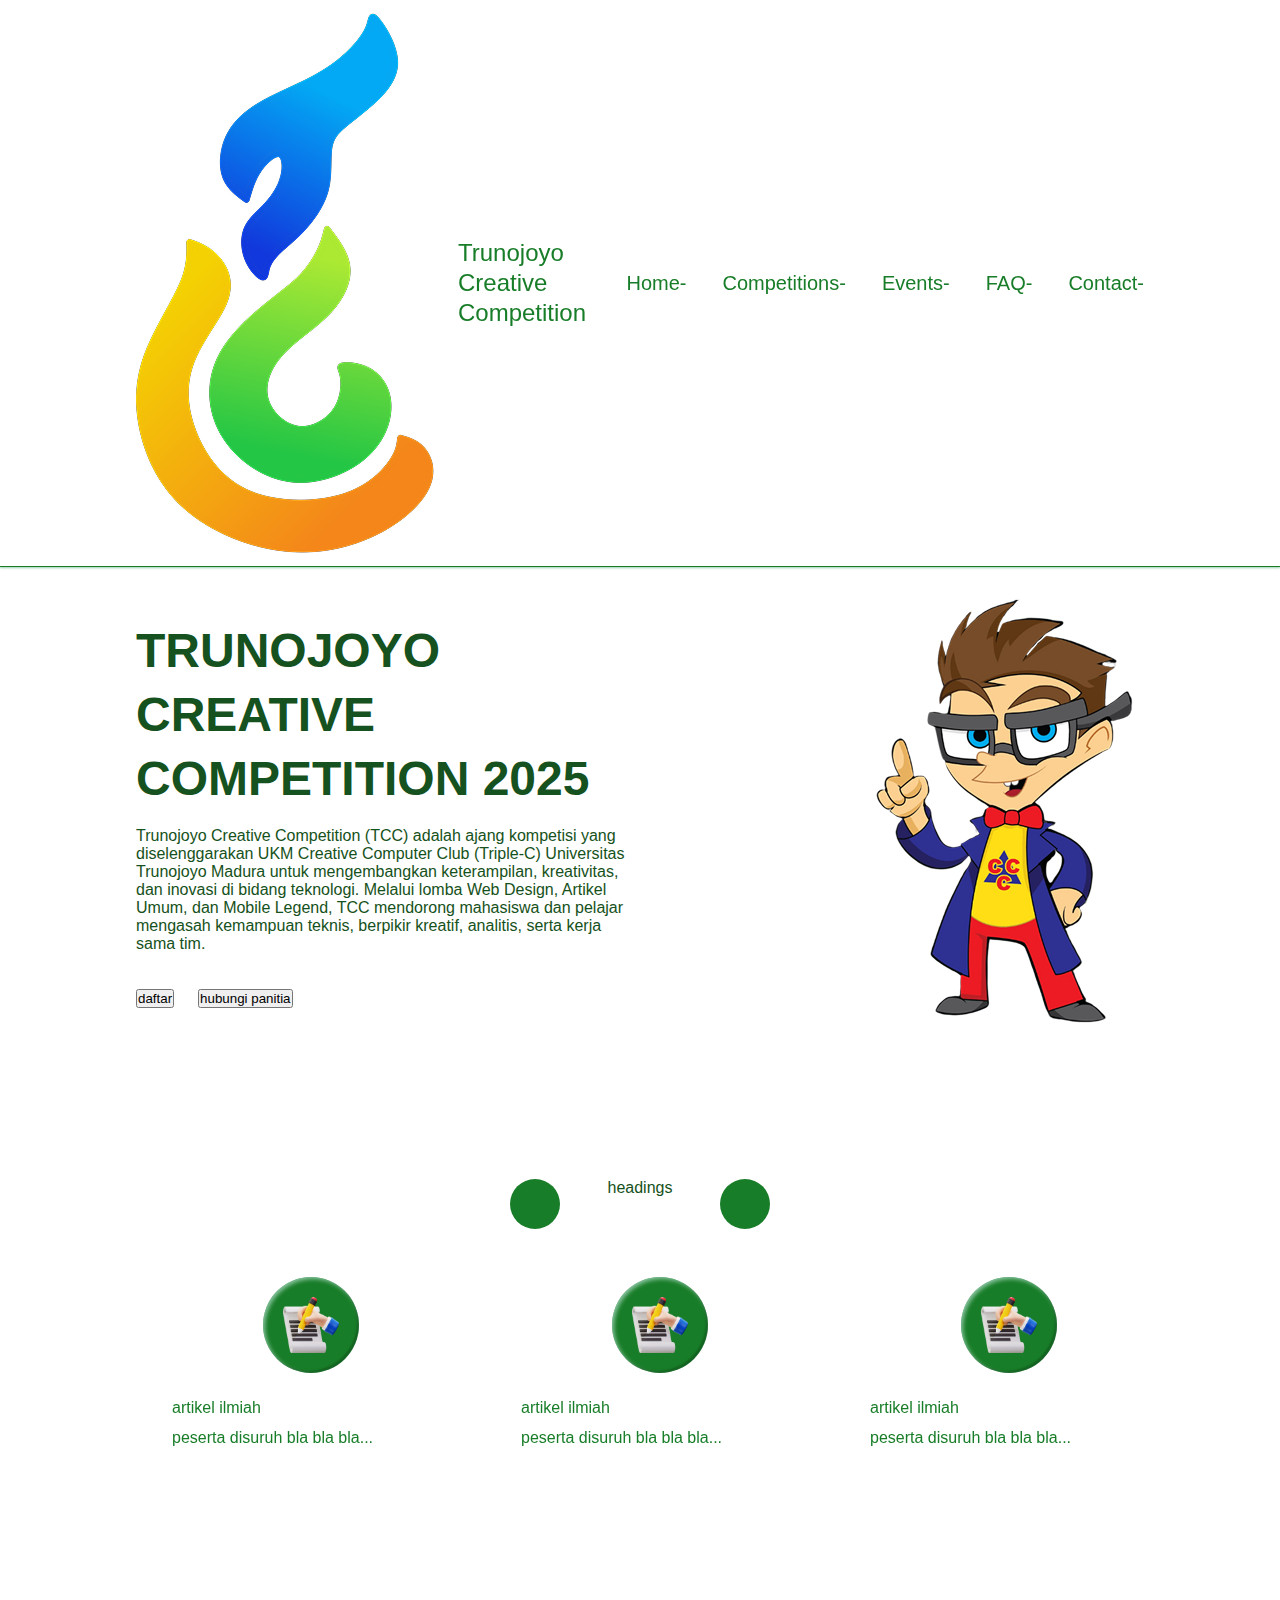
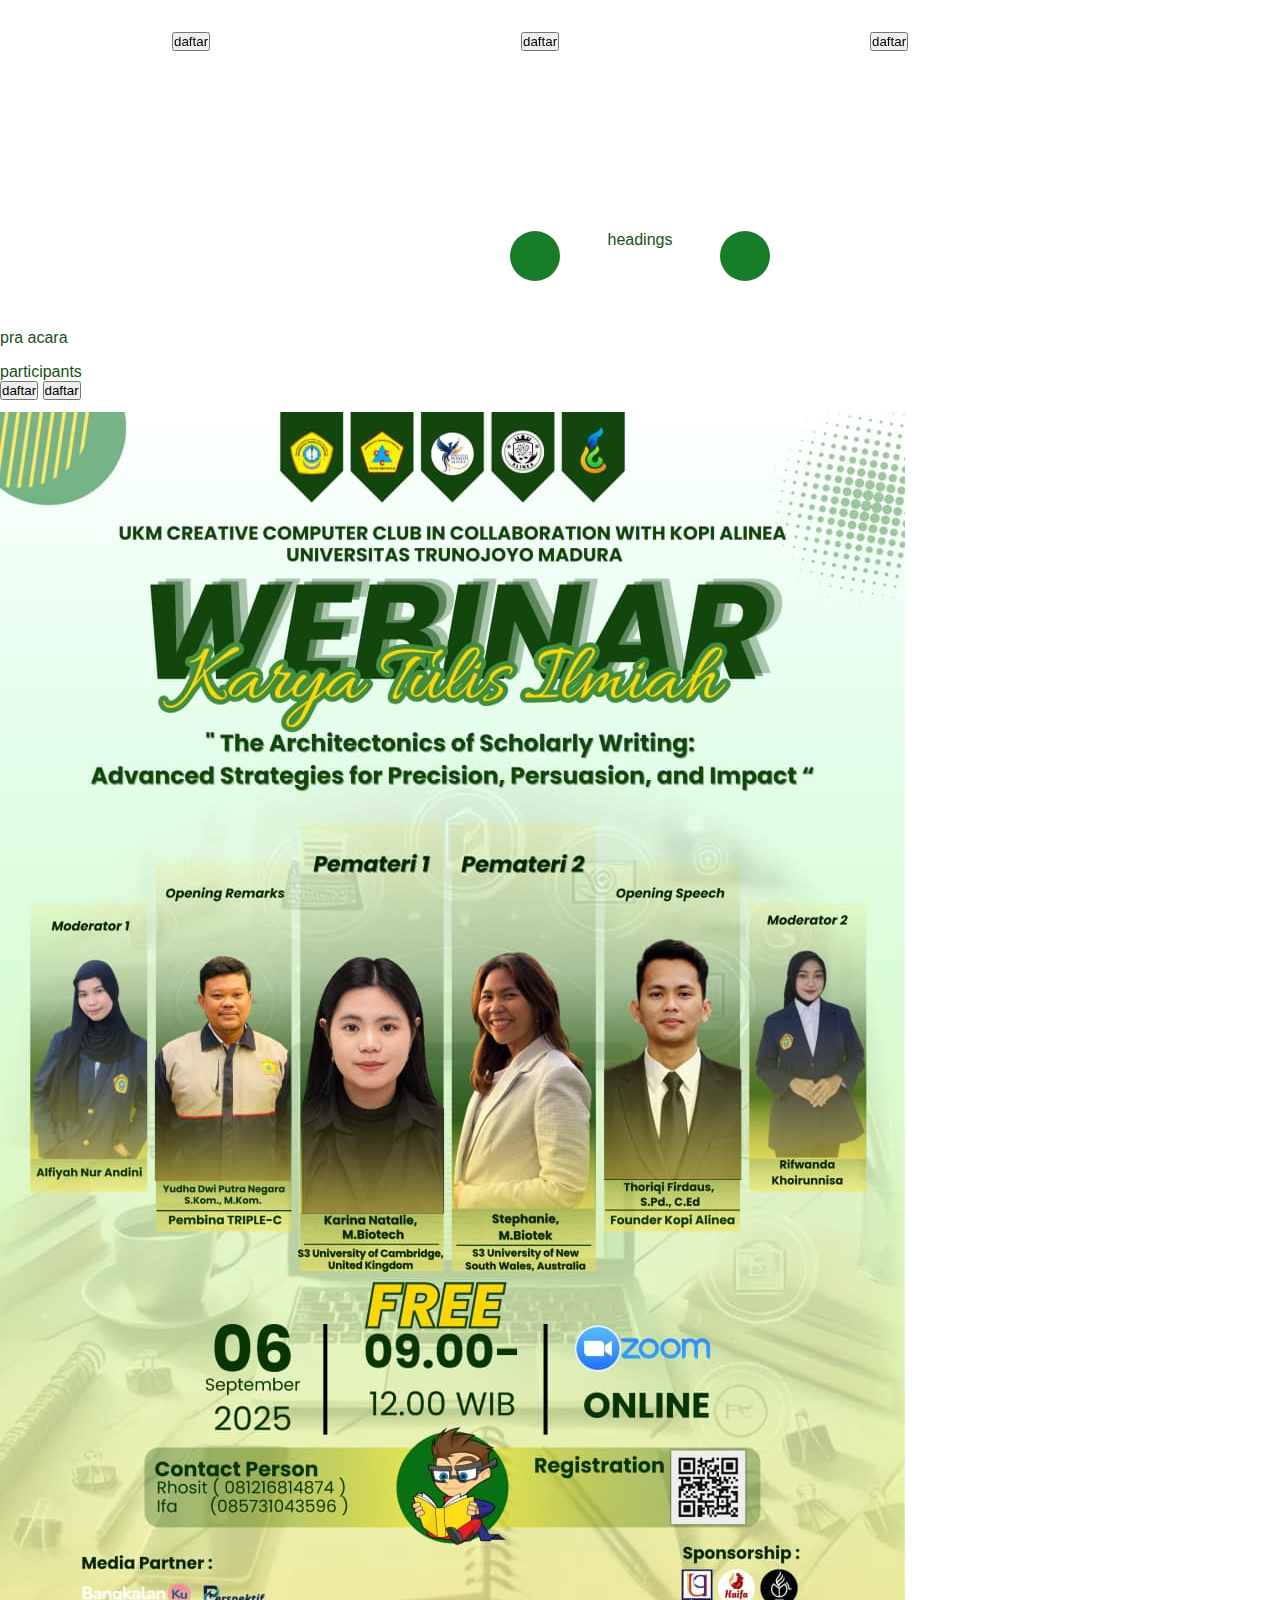
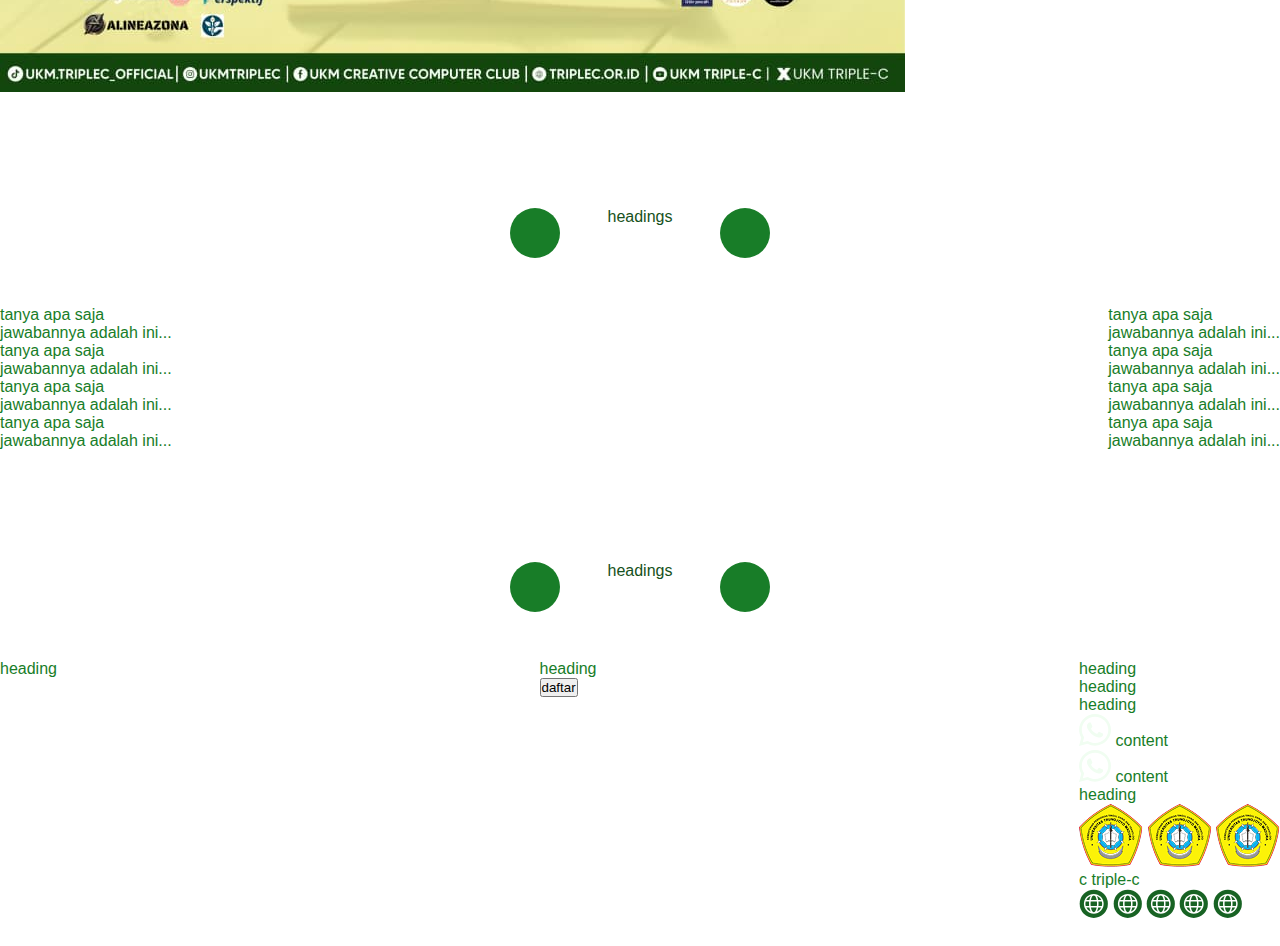
<file: index.html>
<!DOCTYPE html>
<html lang="id">
  <head>
    <meta name="viewport" content="width=device-width, initial-scale=1" />
    <meta charset="utf-8" />
    <title>Trunojoyo Creative Competition 2025</title>
    <meta
      name="description"
      content="Trunojoyo Creative Competition 2025 - Wadah kolaborasi, eksplorasi, dan pengembangan diri di bidang teknologi informasi dan komunikasi"
    />
    <link rel="stylesheet" href="styleguide.css" />
    <link rel="stylesheet" href="style.css" />
  </head>
  <body>

    <div class="container">
      <div class="navbar">
        <div class="nav-logo">
          <img src="img/logotcc.png" alt="logo tcc">
          <span>Trunojoyo Creative Competition</span>
        </div>
        <div class="nav-menu">
          <div class="home-menu menu">
            <span>Home</span>
            <span>-</span>
          </div>
          <div class="competitions-menu menu">
            <span>Competitions</span>
            <span>-</span>
          </div>
          <div class="event-menu menu">
            <span>Events</span>
            <span>-</span>
          </div>
          <div class="faq-menu menu">
            <span>FAQ</span>
            <span>-</span>
          </div>
          <div class="contact-menu menu">
            <span>Contact</span>
            <span>-</span>
          </div>
        </div>
      </div>
      <div class="main">
        <div class="home">
          <div class="home-text">
            <div class="text">
              <p class="heading-1">TRUNOJOYO CREATIVE COMPETITION 2025</p>
              <p>Trunojoyo Creative Competition (TCC) adalah ajang kompetisi yang diselenggarakan UKM Creative Computer Club (Triple-C) Universitas Trunojoyo Madura untuk mengembangkan keterampilan, kreativitas, dan inovasi di bidang teknologi. Melalui lomba Web Design, Artikel Umum, dan Mobile Legend, TCC mendorong mahasiswa dan pelajar mengasah kemampuan teknis, berpikir kreatif, analitis, serta kerja sama tim.</p>
            </div>
            <div class="home-button">
              <button class="daftar">daftar</button>
              <button class="hubungi-panitia">hubungi panitia</button>
            </div>
          </div>
          <div class="home-image">
            <div class="ellipse"></div>
            <img src="img/jack.png" alt="jack">
          </div>
        </div>
        <div class="competitions">
          <div class="headings">
            <div class="flower"></div>
            <span>headings</span>
            <div class="flower"></div>
          </div>
          <div class="contain">
            <div class="card">
              <div class="card-icon">
                <img src="img/artikel-ilmiah.png" alt="artikel-ilmiah">
              </div>
              <div class="card-contain">
                <div class="subtract"></div>
                <div class="card-content">
                  <div class="content">
                    <span>artikel ilmiah</span>
                    <span>peserta disuruh bla bla bla...</span>
                  </div>
                  <div class="card-button">
                    <button>daftar</button>
                  </div>
                </div>
              </div>
            </div>
            <div class="card">
              <div class="card-icon">
                <img src="img/artikel-ilmiah.png" alt="artikel-ilmiah">
              </div>
              <div class="card-contain">
                <div class="subtract"></div>
                <div class="card-content">
                  <div class="content">
                    <span>artikel ilmiah</span>
                    <span>peserta disuruh bla bla bla...</span>
                  </div>
                  <div class="card-button">
                    <button>daftar</button>
                  </div>
                </div>
              </div>
            </div>
            <div class="card">
              <div class="card-icon">
                <img src="img/artikel-ilmiah.png" alt="artikel-ilmiah">
              </div>
              <div class="card-contain">
                <div class="subtract"></div>
                <div class="card-content">
                  <div class="content">
                    <span>artikel ilmiah</span>
                    <span>peserta disuruh bla bla bla...</span>
                  </div>
                  <div class="card-button">
                    <button>daftar</button>
                  </div>
                </div>
              </div>
            </div>
          </div>
        </div>
        <div class="event">
          <div class="headings">
            <div class="flower"></div>
            <span>headings</span>
            <div class="flower"></div>
          </div>
          <div class="contain">
            <div class="event-contain">
              <div class="chevron-left"></div>
              <div class="content">
                <div class="content-text">
                  <div class="text">
                    <span>pra acara</span>
                    <span>participants</span>
                  </div>
                  <div class="button">
                    <button>daftar</button>
                    <button>daftar</button>
                  </div>
                </div>
                <div class="content-image">
                  <img src="img/webinar.jpeg" alt="webinar">
                </div>
              </div>
              <div class="chevron-right"></div>
            </div>
          </div>
        </div>
        <div class="faq">
          <div class="headings">
            <div class="flower"></div>
            <span>headings</span>
            <div class="flower"></div>
          </div>
          <div class="contain">
            <div class="contain-faq">
              <div class="faq-card">
                <div class="faq-content">
                  <span>tanya apa saja</span>
                  <div class="chevron-bottom"></div>
                </div>
                <span>jawabannya adalah ini...</span>
              </div>
              <div class="faq-card">
                <div class="faq-content">
                  <span>tanya apa saja</span>
                  <div class="chevron-bottom"></div>
                </div>
                <span>jawabannya adalah ini...</span>
              </div>
              <div class="faq-card">
                <div class="faq-content">
                  <span>tanya apa saja</span>
                  <div class="chevron-bottom"></div>
                </div>
                <span>jawabannya adalah ini...</span>
              </div>
              <div class="faq-card">
                <div class="faq-content">
                  <span>tanya apa saja</span>
                  <div class="chevron-bottom"></div>
                </div>
                <span>jawabannya adalah ini...</span>
              </div>
            </div>
            <div class="contain-faq">
              <div class="faq-card">
                <div class="faq-content">
                  <span>tanya apa saja</span>
                  <div class="chevron-bottom"></div>
                </div>
                <span>jawabannya adalah ini...</span>
              </div>
              <div class="faq-card">
                <div class="faq-content">
                  <span>tanya apa saja</span>
                  <div class="chevron-bottom"></div>
                </div>
                <span>jawabannya adalah ini...</span>
              </div>
              <div class="faq-card">
                <div class="faq-content">
                  <span>tanya apa saja</span>
                  <div class="chevron-bottom"></div>
                </div>
                <span>jawabannya adalah ini...</span>
              </div>
              <div class="faq-card">
                <div class="faq-content">
                  <span>tanya apa saja</span>
                  <div class="chevron-bottom"></div>
                </div>
                <span>jawabannya adalah ini...</span>
              </div>
            </div>
          </div>
        </div>
        <div class="sponsor">
          <div class="headings">
            <div class="flower"></div>
            <span>headings</span>
            <div class="flower"></div>
          </div>
          <div class="contain">
            <div class="sponsorship">
              <span>heading</span>
              <div class="sponsor-content">
                <div class="item"></div>
                <div class="item"></div>
                <div class="item"></div>
              </div>
            </div>
            <div class="medpart">
              <div class="medpart-content">
                <span>heading</span>
                <div class="medpart-fill">
                  <div class="item"></div>
                  <div class="item"></div>
                  <div class="item"></div>
                  <div class="item"></div>
                  <div class="item"></div>
                </div>
              </div>
              <button>daftar</button>
            </div>
            <div class="footer">
              <div class="footer-contain">
                <div class="contact">
                  <div class="contact-content">
                    <div class="footer-tcc"></div>
                    <span>heading</span>
                  </div>
                  <div class="contact-content">
                    <span>heading</span>
                    <div class="quick-links">
                      <div class="link"></div>
                      <div class="link"></div>
                      <div class="link"></div>
                      <div class="link"></div>
                    </div>
                  </div>
                  <div class="contact-content">
                    <div class="contact-fill">
                      <div class="contact-contain">
                        <span>heading</span>
                        <div class="contact-fill">
                          <div class="list-contact">
                            <img src="img/wa.svg" alt="wa">
                            <span>content</span>
                          </div>
                          <div class="list-contact">
                            <img src="img/wa.svg" alt="wa">
                            <span>content</span>
                          </div>
                        </div>
                      </div>
                    </div>
                    <div class="presented">
                      <span>heading</span>
                      <div class="presented-logo">
                        <img src="img/utm.png" alt="utm">
                        <img src="img/utm.png" alt="utm">
                        <img src="img/utm.png" alt="utm">
                      </div>
                    </div>
                  </div>
                </div>
                <div class="sosmed">
                  <div class="copyright">
                    <span>c</span>
                    <span>triple-c</span>
                  </div>
                  <div class="sosmed-fill">
                    <img src="img/website.svg" alt="website">
                    <img src="img/website.svg" alt="website">
                    <img src="img/website.svg" alt="website">
                    <img src="img/website.svg" alt="website">
                    <img src="img/website.svg" alt="website">
                  </div>
                </div>
              </div>
            </div>
          </div>
        </div>
      </div>
    </div>
    
  </body>
</html>
</file>
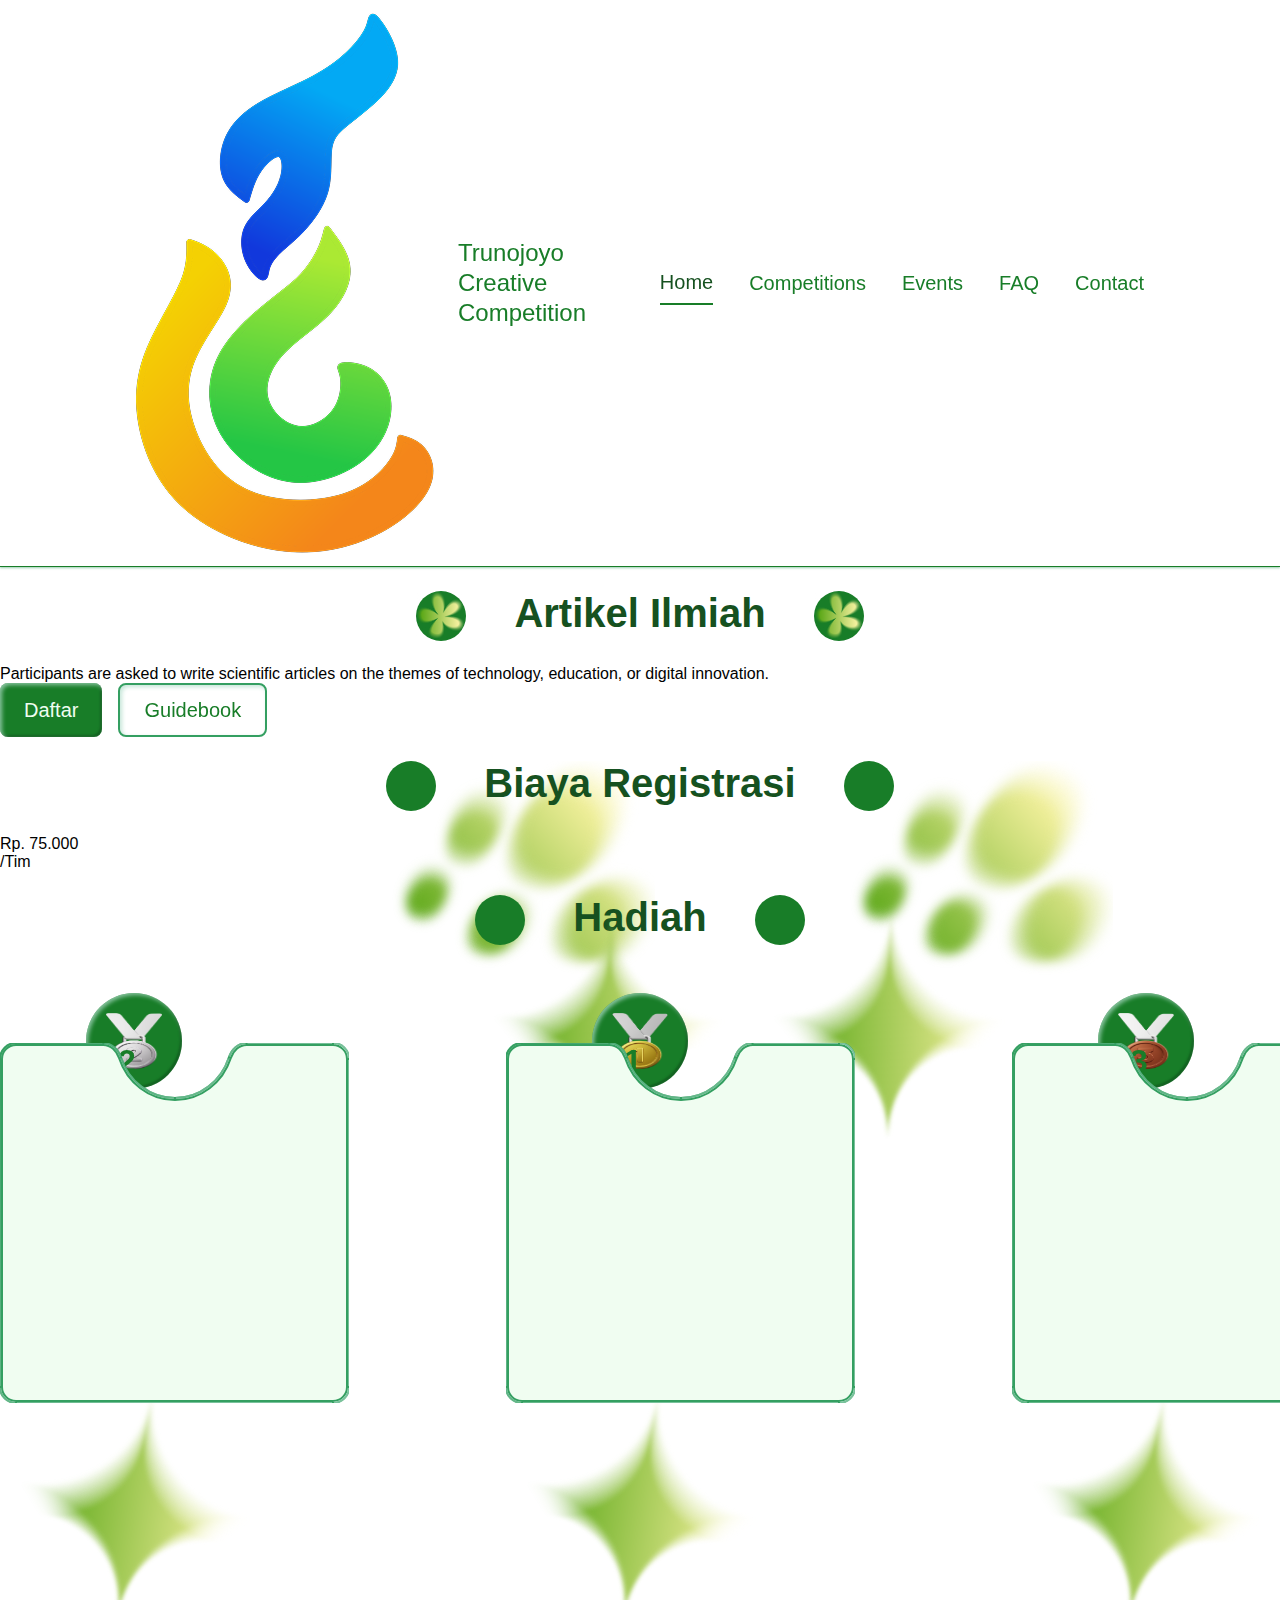
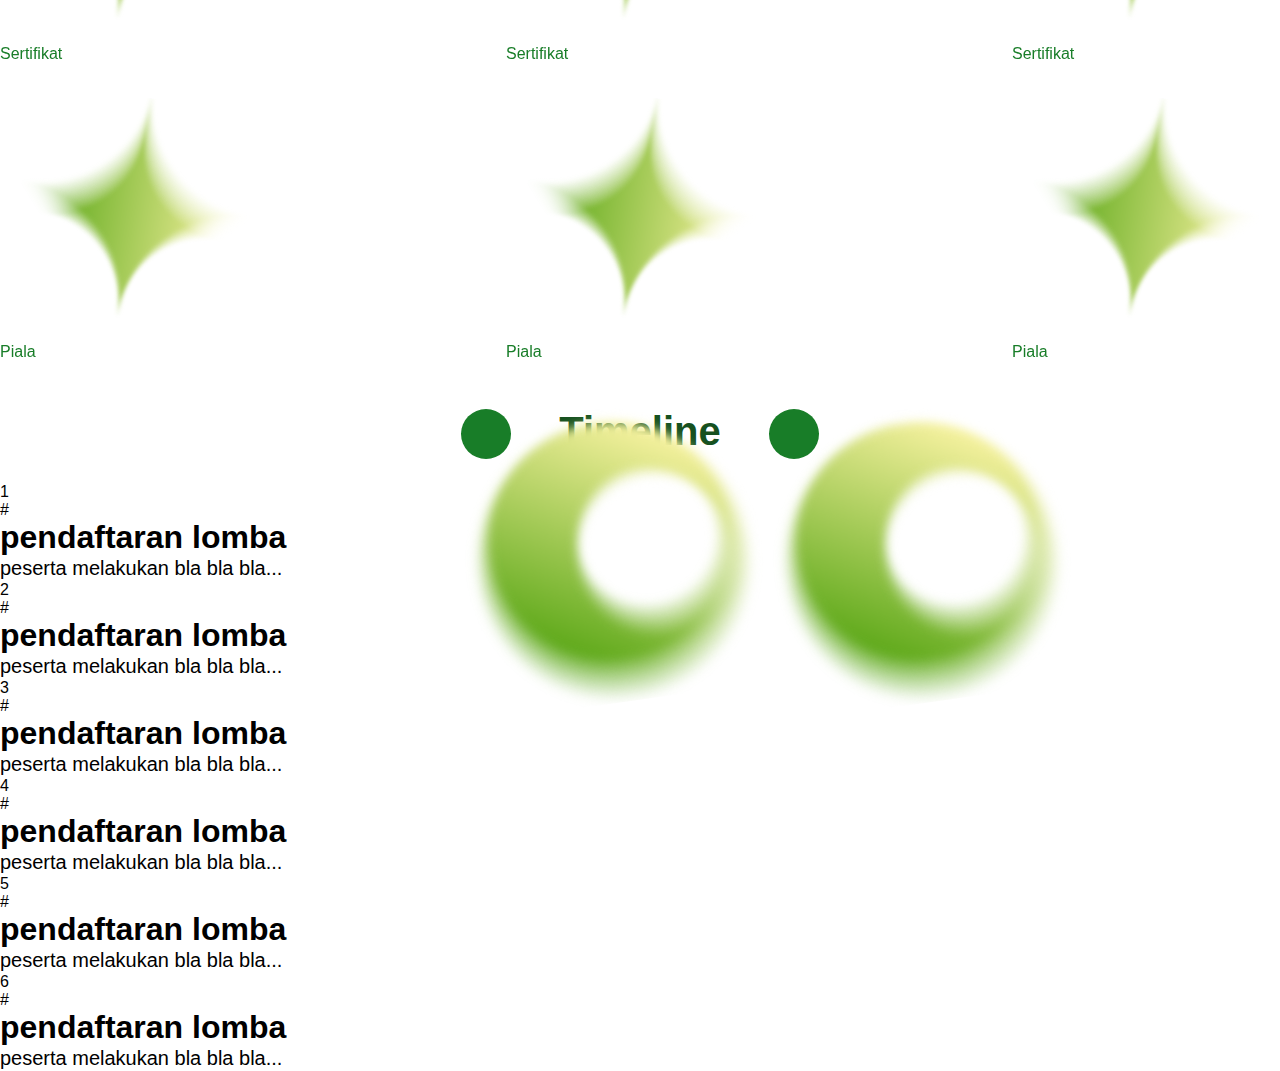
<file: competitions/artikel-ilmiah.html>
<!DOCTYPE html>
<html lang="id">
  <head>
    <meta name="viewport" content="width=device-width, initial-scale=1" />
    <meta charset="utf-8" />
    <title>Trunojoyo Creative Competition 2025</title>
    <meta
      name="description"
      content="Trunojoyo Creative Competition 2025 - Wadah kolaborasi, eksplorasi, dan pengembangan diri di bidang teknologi informasi dan komunikasi"
    />
    <link rel="stylesheet" href="../styleguide.css" />
    <link rel="stylesheet" href="../style.css" />
  </head>
  <body>

    <div class="container">
      <div class="navbar">
        <div class="nav-logo">
          <img src="../img/logotcc.png" alt="logo tcc">
          <p class="headline-3-medium">Trunojoyo Creative Competition</p>
        </div>
        <div class="nav-menu callout-medium">
          <a href="../index.html" class="menu active">Home</a>
          <a href="../index.html#competitions" class="menu">Competitions</a>
          <a href="../index.html#event" class="menu">Events</a>
          <a href="../index.html#faq" class="menu">FAQ</a>
          <a href="../index.html#contact" class="menu">Contact</a>
        </div>
      </div>
      <div class="competitions-page">
        <div class="headings">
          <div class="flower">
            <img src="../img/elemen-1.png" alt="union-lite">
          </div>
          <p class="heading-2-bold">Artikel Ilmiah</p>
          <div class="flower">
            <img src="../img/elemen-1.png" alt="union-lite">
          </div>
        </div>
        <div class="section">
          <div class="section-content">
            <p class="headline-3-medium">Participants are asked to write scientific articles on the themes of technology, education, or digital innovation.</p>
            <div class="card-button">
              <div class="card-button">
                <a href="#" class="label-1-medium button-2-1">Daftar</a>
                <a href="#" class="label-1-medium button-2-2">Guidebook</a>
              </div>
            </div>
          </div>
        </div>
        <div class="headings">
          <div class="flower">
            <img src="../img/elemen-10.png" alt="union-lite">
          </div>
          <p class="heading-2-bold">Biaya Registrasi</p>
          <div class="flower">
            <img src="../img/elemen-10.png" alt="union-lite">
          </div>
        </div>
        <div class="section registrasi">
          <p>Rp. 75.000</p>
          <p class="heading-3-medium">/Tim</p>
        </div>
        <div class="headings">
          <div class="flower">
            <img src="../img/elemen-4.png" style="rotate: -8deg;" alt="union-lite">
          </div>
          <p class="heading-2-bold">Hadiah</p>
          <div class="flower">
            <img src="../img/elemen-4.png" style="rotate: -8deg;" alt="union-lite">
          </div>
        </div>
        <div class="section registrasi contain">
          <div class="card">
            <div class="card-icon">
              <img src="../img/second.png" alt="artikel-ilmiah">
            </div>
            <div class="card-contain">
              <div class="subtract-contain">
                <svg xmlns="http://www.w3.org/2000/svg" width="349" height="360" viewBox="0 0 349 360" fill="none" class="subtract">
                  <mask id="path-1-inside-1_73_2666" fill="white">
                    <path d="M349 344C349 352.837 341.837 360 333 360H16C7.16344 360 0 352.837 0 344V16C0 7.16344 7.16344 0 16 0H103.341C111.692 0 118.424 6.53975 121.012 14.4803C128.696 38.0552 149.937 54.9999 174.939 55C199.942 55 221.183 38.0552 228.867 14.4803C231.455 6.53975 238.187 0 246.538 0H333C341.837 0 349 7.16344 349 16V344Z"/>
                  </mask>
                  <path d="M349 344C349 352.837 341.837 360 333 360H16C7.16344 360 0 352.837 0 344V16C0 7.16344 7.16344 0 16 0H103.341C111.692 0 118.424 6.53975 121.012 14.4803C128.696 38.0552 149.937 54.9999 174.939 55C199.942 55 221.183 38.0552 228.867 14.4803C231.455 6.53975 238.187 0 246.538 0H333C341.837 0 349 7.16344 349 16V344Z" fill="#F0FDF1"/>
                  <path d="M174.939 55L174.939 57H174.939V55ZM228.867 14.4803L226.965 13.8606L228.867 14.4803ZM333 360V358H16V360V362H333V360ZM0 344H2V16H0H-2V344H0ZM16 0V2H103.341V0V-2H16V0ZM121.012 14.4803L119.111 15.1001C127.037 39.419 148.991 56.9999 174.939 57L174.939 55L174.939 53C150.883 52.9999 130.355 36.6914 122.914 13.8606L121.012 14.4803ZM174.939 55V57C200.888 57 222.842 39.419 230.768 15.1001L228.867 14.4803L226.965 13.8606C219.524 36.6914 198.995 53 174.939 53V55ZM246.538 0V2H333V0V-2H246.538V0ZM349 16H347V344H349H351V16H349ZM333 0V2C340.732 2 347 8.26801 347 16H349H351C351 6.05887 342.941 -2 333 -2V0ZM103.341 0V2C110.568 2 116.701 7.70741 119.111 15.1001L121.012 14.4803L122.914 13.8606C120.147 5.37208 112.816 -2 103.341 -2V0ZM0 16H2C2 8.26801 8.26801 2 16 2V0V-2C6.05887 -2 -2 6.05887 -2 16H0ZM16 360V358C8.26801 358 2 351.732 2 344H0H-2C-2 353.941 6.05887 362 16 362V360ZM228.867 14.4803L230.768 15.1001C233.178 7.70741 239.31 2 246.538 2V0V-2C237.063 -2 229.732 5.37208 226.965 13.8606L228.867 14.4803ZM333 360V362C342.941 362 351 353.941 351 344H349H347C347 351.732 340.732 358 333 358V360Z" fill="url(#paint0_linear_73_2666)" mask="url(#path-1-inside-1_73_2666)"/>
                  <defs>
                    <linearGradient id="paint0_linear_73_2666" x1="0.000232304" y1="1.4302e-06" x2="266.642" y2="148.648" gradientUnits="userSpaceOnUse">
                      <stop stop-color="#349F61"/>
                      <stop offset="1" stop-color="#E8F9F9" stop-opacity="0.75"/>
                    </linearGradient>
                  </defs>
                </svg>
              </div>
              <div class="card-content-diff">
                <p class="heading-3-bold">JUARA 2</p>
                <div class="content">
                  <div class="list-card">
                    <img src="../img/elemen-4.png" alt="elemen-5">
                    <p class="headline-3-medium">Uang Pembinaan</p>
                  </div>
                  <div class="list-card">
                    <img src="../img/elemen-4.png" alt="elemen-5">
                    <p class="headline-3-medium">Sertifikat</p>
                  </div>
                  <div class="list-card">
                    <img src="../img/elemen-4.png" alt="elemen-5">
                    <p class="headline-3-medium">Piala</p>
                  </div>
                </div>
              </div>
            </div>
          </div>
          <div class="card">
            <div class="card-icon">
              <img src="../img/first.png" alt="artikel-ilmiah">
            </div>
            <div class="card-contain">
              <div class="subtract-contain">
                <svg xmlns="http://www.w3.org/2000/svg" width="349" height="360" viewBox="0 0 349 360" fill="none" class="subtract">
                  <mask id="path-1-inside-1_73_2666" fill="white">
                    <path d="M349 344C349 352.837 341.837 360 333 360H16C7.16344 360 0 352.837 0 344V16C0 7.16344 7.16344 0 16 0H103.341C111.692 0 118.424 6.53975 121.012 14.4803C128.696 38.0552 149.937 54.9999 174.939 55C199.942 55 221.183 38.0552 228.867 14.4803C231.455 6.53975 238.187 0 246.538 0H333C341.837 0 349 7.16344 349 16V344Z"/>
                  </mask>
                  <path d="M349 344C349 352.837 341.837 360 333 360H16C7.16344 360 0 352.837 0 344V16C0 7.16344 7.16344 0 16 0H103.341C111.692 0 118.424 6.53975 121.012 14.4803C128.696 38.0552 149.937 54.9999 174.939 55C199.942 55 221.183 38.0552 228.867 14.4803C231.455 6.53975 238.187 0 246.538 0H333C341.837 0 349 7.16344 349 16V344Z" fill="#F0FDF1"/>
                  <path d="M174.939 55L174.939 57H174.939V55ZM228.867 14.4803L226.965 13.8606L228.867 14.4803ZM333 360V358H16V360V362H333V360ZM0 344H2V16H0H-2V344H0ZM16 0V2H103.341V0V-2H16V0ZM121.012 14.4803L119.111 15.1001C127.037 39.419 148.991 56.9999 174.939 57L174.939 55L174.939 53C150.883 52.9999 130.355 36.6914 122.914 13.8606L121.012 14.4803ZM174.939 55V57C200.888 57 222.842 39.419 230.768 15.1001L228.867 14.4803L226.965 13.8606C219.524 36.6914 198.995 53 174.939 53V55ZM246.538 0V2H333V0V-2H246.538V0ZM349 16H347V344H349H351V16H349ZM333 0V2C340.732 2 347 8.26801 347 16H349H351C351 6.05887 342.941 -2 333 -2V0ZM103.341 0V2C110.568 2 116.701 7.70741 119.111 15.1001L121.012 14.4803L122.914 13.8606C120.147 5.37208 112.816 -2 103.341 -2V0ZM0 16H2C2 8.26801 8.26801 2 16 2V0V-2C6.05887 -2 -2 6.05887 -2 16H0ZM16 360V358C8.26801 358 2 351.732 2 344H0H-2C-2 353.941 6.05887 362 16 362V360ZM228.867 14.4803L230.768 15.1001C233.178 7.70741 239.31 2 246.538 2V0V-2C237.063 -2 229.732 5.37208 226.965 13.8606L228.867 14.4803ZM333 360V362C342.941 362 351 353.941 351 344H349H347C347 351.732 340.732 358 333 358V360Z" fill="url(#paint0_linear_73_2666)" mask="url(#path-1-inside-1_73_2666)"/>
                  <defs>
                    <linearGradient id="paint0_linear_73_2666" x1="0.000232304" y1="1.4302e-06" x2="266.642" y2="148.648" gradientUnits="userSpaceOnUse">
                      <stop stop-color="#349F61"/>
                      <stop offset="1" stop-color="#E8F9F9" stop-opacity="0.75"/>
                    </linearGradient>
                  </defs>
                </svg>
              </div>
              <div class="card-content-diff">
                <p class="heading-3-bold">JUARA 1</p>
                <div class="content">
                  <div class="list-card">
                    <img src="../img/elemen-4.png" alt="elemen-5">
                    <p class="headline-3-medium">Uang Pembinaan</p>
                  </div>
                  <div class="list-card">
                    <img src="../img/elemen-4.png" alt="elemen-5">
                    <p class="headline-3-medium">Sertifikat</p>
                  </div>
                  <div class="list-card">
                    <img src="../img/elemen-4.png" alt="elemen-5">
                    <p class="headline-3-medium">Piala</p>
                  </div>
                </div>
              </div>
            </div>
          </div>
          <div class="card">
            <div class="card-icon">
              <img src="../img/third.png" alt="artikel-ilmiah">
            </div>
            <div class="card-contain">
              <div class="subtract-contain">
                <svg xmlns="http://www.w3.org/2000/svg" width="349" height="360" viewBox="0 0 349 360" fill="none" class="subtract">
                  <mask id="path-1-inside-1_73_2666" fill="white">
                    <path d="M349 344C349 352.837 341.837 360 333 360H16C7.16344 360 0 352.837 0 344V16C0 7.16344 7.16344 0 16 0H103.341C111.692 0 118.424 6.53975 121.012 14.4803C128.696 38.0552 149.937 54.9999 174.939 55C199.942 55 221.183 38.0552 228.867 14.4803C231.455 6.53975 238.187 0 246.538 0H333C341.837 0 349 7.16344 349 16V344Z"/>
                  </mask>
                  <path d="M349 344C349 352.837 341.837 360 333 360H16C7.16344 360 0 352.837 0 344V16C0 7.16344 7.16344 0 16 0H103.341C111.692 0 118.424 6.53975 121.012 14.4803C128.696 38.0552 149.937 54.9999 174.939 55C199.942 55 221.183 38.0552 228.867 14.4803C231.455 6.53975 238.187 0 246.538 0H333C341.837 0 349 7.16344 349 16V344Z" fill="#F0FDF1"/>
                  <path d="M174.939 55L174.939 57H174.939V55ZM228.867 14.4803L226.965 13.8606L228.867 14.4803ZM333 360V358H16V360V362H333V360ZM0 344H2V16H0H-2V344H0ZM16 0V2H103.341V0V-2H16V0ZM121.012 14.4803L119.111 15.1001C127.037 39.419 148.991 56.9999 174.939 57L174.939 55L174.939 53C150.883 52.9999 130.355 36.6914 122.914 13.8606L121.012 14.4803ZM174.939 55V57C200.888 57 222.842 39.419 230.768 15.1001L228.867 14.4803L226.965 13.8606C219.524 36.6914 198.995 53 174.939 53V55ZM246.538 0V2H333V0V-2H246.538V0ZM349 16H347V344H349H351V16H349ZM333 0V2C340.732 2 347 8.26801 347 16H349H351C351 6.05887 342.941 -2 333 -2V0ZM103.341 0V2C110.568 2 116.701 7.70741 119.111 15.1001L121.012 14.4803L122.914 13.8606C120.147 5.37208 112.816 -2 103.341 -2V0ZM0 16H2C2 8.26801 8.26801 2 16 2V0V-2C6.05887 -2 -2 6.05887 -2 16H0ZM16 360V358C8.26801 358 2 351.732 2 344H0H-2C-2 353.941 6.05887 362 16 362V360ZM228.867 14.4803L230.768 15.1001C233.178 7.70741 239.31 2 246.538 2V0V-2C237.063 -2 229.732 5.37208 226.965 13.8606L228.867 14.4803ZM333 360V362C342.941 362 351 353.941 351 344H349H347C347 351.732 340.732 358 333 358V360Z" fill="url(#paint0_linear_73_2666)" mask="url(#path-1-inside-1_73_2666)"/>
                  <defs>
                    <linearGradient id="paint0_linear_73_2666" x1="0.000232304" y1="1.4302e-06" x2="266.642" y2="148.648" gradientUnits="userSpaceOnUse">
                      <stop stop-color="#349F61"/>
                      <stop offset="1" stop-color="#E8F9F9" stop-opacity="0.75"/>
                    </linearGradient>
                  </defs>
                </svg>
              </div>
              <div class="card-content-diff">
                <p class="heading-3-bold">JUARA 3</p>
                <div class="content">
                  <div class="list-card">
                    <img src="../img/elemen-4.png" alt="elemen-5">
                    <p class="headline-3-medium">Uang Pembinaan</p>
                  </div>
                  <div class="list-card">
                    <img src="../img/elemen-4.png" alt="elemen-5">
                    <p class="headline-3-medium">Sertifikat</p>
                  </div>
                  <div class="list-card">
                    <img src="../img/elemen-4.png" alt="elemen-5">
                    <p class="headline-3-medium">Piala</p>
                  </div>
                </div>
              </div>
            </div>
          </div>
        </div>
        <div class="headings">
          <div class="flower">
            <img src="../img/elemen-8.png" style="rotate: -8deg;" alt="union-lite">
          </div>
          <p class="heading-2-bold">Timeline</p>
          <div class="flower">
            <img src="../img/elemen-8.png" style="rotate: -8deg;" alt="union-lite">
          </div>
        </div>
        <div class="timeline">
          <div class="timeline-contain">
            <div class="list-timeline">
              <div class="list-number">
                <div class="number headline-1-bold">1</div>
                <p>#</p>
              </div>
              <div class="list-content">
                <p class="heading-3-bold">pendaftaran lomba</p>
                <p class="headline-3-regular">peserta melakukan bla bla bla...</p>
              </div>
            </div>
            <div class="list-timeline">
              <div class="list-number">
                <div class="number headline-1-bold">2</div>
                <p>#</p>
              </div>
              <div class="list-content">
                <p class="heading-3-bold">pendaftaran lomba</p>
                <p class="headline-3-regular">peserta melakukan bla bla bla...</p>
              </div>
            </div>
            <div class="list-timeline">
              <div class="list-number">
                <div class="number headline-1-bold">3</div>
                <p>#</p>
              </div>
              <div class="list-content">
                <p class="heading-3-bold">pendaftaran lomba</p>
                <p class="headline-3-regular">peserta melakukan bla bla bla...</p>
              </div>
            </div>
          </div>
          <div class="timeline-contain">
            <div class="list-timeline">
              <div class="list-number">
                <div class="number headline-1-bold">4</div>
                <p>#</p>
              </div>
              <div class="list-content">
                <p class="heading-3-bold">pendaftaran lomba</p>
                <p class="headline-3-regular">peserta melakukan bla bla bla...</p>
              </div>
            </div>
            <div class="list-timeline">
              <div class="list-number">
                <div class="number headline-1-bold">5</div>
                <p>#</p>
              </div>
              <div class="list-content">
                <p class="heading-3-bold">pendaftaran lomba</p>
                <p class="headline-3-regular">peserta melakukan bla bla bla...</p>
              </div>
            </div>
            <div class="list-timeline">
              <div class="list-number">
                <div class="number headline-1-bold">6</div>
                <p>#</p>
              </div>
              <div class="list-content">
                <p class="heading-3-bold">pendaftaran lomba</p>
                <p class="headline-3-regular">peserta melakukan bla bla bla...</p>
              </div>
            </div>
          </div>
        </div>
      </div>
    </div>
    
  </body>
</html>
</file>
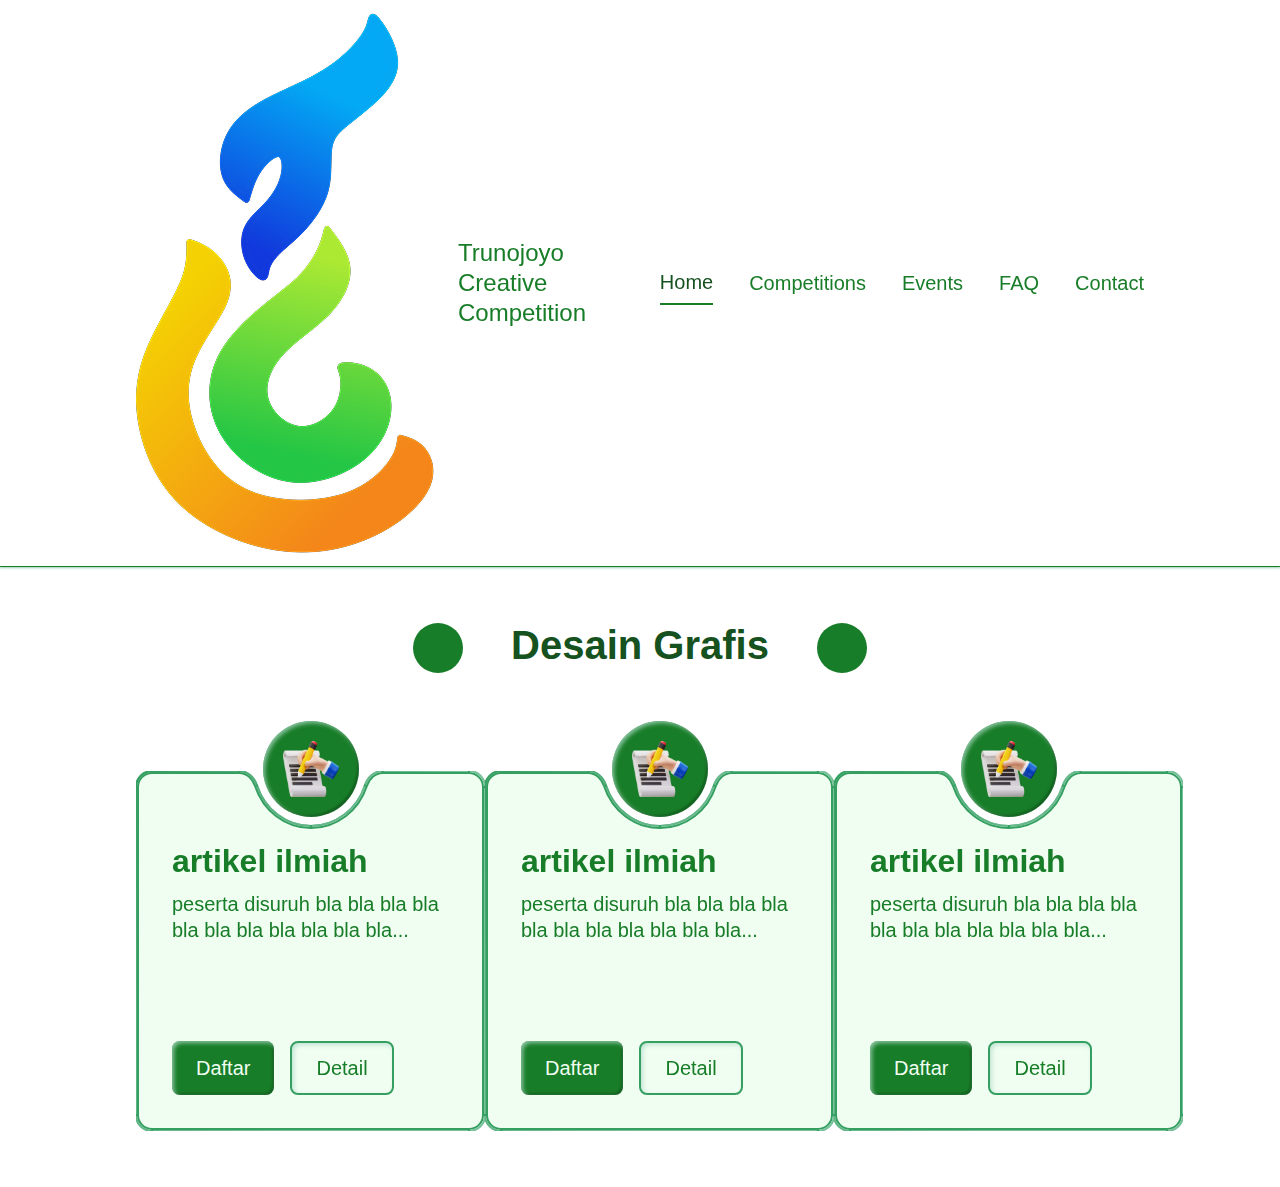
<file: competitions/desain-grafis.html>
<!DOCTYPE html>
<html lang="id">
  <head>
    <meta name="viewport" content="width=device-width, initial-scale=1" />
    <meta charset="utf-8" />
    <title>Trunojoyo Creative Competition 2025</title>
    <meta
      name="description"
      content="Trunojoyo Creative Competition 2025 - Wadah kolaborasi, eksplorasi, dan pengembangan diri di bidang teknologi informasi dan komunikasi"
    />
    <link rel="stylesheet" href="../styleguide.css" />
    <link rel="stylesheet" href="../style.css" />
  </head>
  <body>

    <div class="container">
      <div class="navbar">
        <div class="nav-logo">
          <img src="../img/logotcc.png" alt="logo tcc">
          <span>Trunojoyo Creative Competition</span>
        </div>
        <div class="nav-menu">
          <a href="../index.html#home" class="menu active">Home</a>
          <a href="../index.html#competitions" class="menu">Competitions</a>
          <a href="../index.html#event" class="menu">Events</a>
          <a href="../index.html#faq" class="menu">FAQ</a>
          <a href="../index.html#contact" class="menu">Contact</a>
        </div>
      </div>
      <div class="main">
        <div class="competitions">
          <div class="headings">
            <div class="flower"></div>
            <p class="heading-2-bold">Desain Grafis</p>
            <div class="flower"></div>
          </div>
          <div class="contain">
            <div class="card">
              <div class="card-icon">
                <img src="../img/artikel-ilmiah.png" alt="artikel-ilmiah">
              </div>
              <div class="card-contain">
                <div class="subtract-contain">
                  <svg xmlns="http://www.w3.org/2000/svg" width="349" height="360" viewBox="0 0 349 360" fill="none" class="subtract">
                    <mask id="path-1-inside-1_73_2666" fill="white">
                      <path d="M349 344C349 352.837 341.837 360 333 360H16C7.16344 360 0 352.837 0 344V16C0 7.16344 7.16344 0 16 0H103.341C111.692 0 118.424 6.53975 121.012 14.4803C128.696 38.0552 149.937 54.9999 174.939 55C199.942 55 221.183 38.0552 228.867 14.4803C231.455 6.53975 238.187 0 246.538 0H333C341.837 0 349 7.16344 349 16V344Z"/>
                    </mask>
                    <path d="M349 344C349 352.837 341.837 360 333 360H16C7.16344 360 0 352.837 0 344V16C0 7.16344 7.16344 0 16 0H103.341C111.692 0 118.424 6.53975 121.012 14.4803C128.696 38.0552 149.937 54.9999 174.939 55C199.942 55 221.183 38.0552 228.867 14.4803C231.455 6.53975 238.187 0 246.538 0H333C341.837 0 349 7.16344 349 16V344Z" fill="#F0FDF1"/>
                    <path d="M174.939 55L174.939 57H174.939V55ZM228.867 14.4803L226.965 13.8606L228.867 14.4803ZM333 360V358H16V360V362H333V360ZM0 344H2V16H0H-2V344H0ZM16 0V2H103.341V0V-2H16V0ZM121.012 14.4803L119.111 15.1001C127.037 39.419 148.991 56.9999 174.939 57L174.939 55L174.939 53C150.883 52.9999 130.355 36.6914 122.914 13.8606L121.012 14.4803ZM174.939 55V57C200.888 57 222.842 39.419 230.768 15.1001L228.867 14.4803L226.965 13.8606C219.524 36.6914 198.995 53 174.939 53V55ZM246.538 0V2H333V0V-2H246.538V0ZM349 16H347V344H349H351V16H349ZM333 0V2C340.732 2 347 8.26801 347 16H349H351C351 6.05887 342.941 -2 333 -2V0ZM103.341 0V2C110.568 2 116.701 7.70741 119.111 15.1001L121.012 14.4803L122.914 13.8606C120.147 5.37208 112.816 -2 103.341 -2V0ZM0 16H2C2 8.26801 8.26801 2 16 2V0V-2C6.05887 -2 -2 6.05887 -2 16H0ZM16 360V358C8.26801 358 2 351.732 2 344H0H-2C-2 353.941 6.05887 362 16 362V360ZM228.867 14.4803L230.768 15.1001C233.178 7.70741 239.31 2 246.538 2V0V-2C237.063 -2 229.732 5.37208 226.965 13.8606L228.867 14.4803ZM333 360V362C342.941 362 351 353.941 351 344H349H347C347 351.732 340.732 358 333 358V360Z" fill="url(#paint0_linear_73_2666)" mask="url(#path-1-inside-1_73_2666)"/>
                    <defs>
                      <linearGradient id="paint0_linear_73_2666" x1="0.000232304" y1="1.4302e-06" x2="266.642" y2="148.648" gradientUnits="userSpaceOnUse">
                        <stop stop-color="#349F61"/>
                        <stop offset="1" stop-color="#E8F9F9" stop-opacity="0.75"/>
                      </linearGradient>
                    </defs>
                  </svg>
                  <!-- <svg xmlns="http://www.w3.org/2000/svg" height="360" viewBox="0 0 349 360" fill="none" class="subtract">
                    <mask id="path-1-inside-1_73_2666" fill="white">
                      <path d="M349 344C349 352.837 341.837 360 333 360H16C7.16344 360 0 352.837 0 344V16C0 7.16344 7.16344 0 16 0H116.539C124.836 0 131.509 6.48927 134.372 14.277C141.005 32.3212 156.67 45 174.939 45C193.209 45 208.874 32.3213 215.507 14.277C218.37 6.48928 225.043 0 233.34 0H333C341.837 0 349 7.16344 349 16V344Z"/>
                    </mask>
                    <path d="M349 344C349 352.837 341.837 360 333 360H16C7.16344 360 0 352.837 0 344V16C0 7.16344 7.16344 0 16 0H116.539C124.836 0 131.509 6.48927 134.372 14.277C141.005 32.3212 156.67 45 174.939 45C193.209 45 208.874 32.3213 215.507 14.277C218.37 6.48928 225.043 0 233.34 0H333C341.837 0 349 7.16344 349 16V344Z" fill="#F0FDF1"/>
                    <path d="M174.939 45V47V45ZM134.372 14.277L132.495 14.9671L134.372 14.277ZM215.507 14.277L213.63 13.5869L215.507 14.277ZM333 360V358H16V360V362H333V360ZM0 344H2V16H0H-2V344H0ZM16 0V2H116.539V0V-2H16V0ZM134.372 14.277L132.495 14.9671C139.362 33.6466 155.681 47 174.939 47V45V43C157.66 43 142.649 30.9959 136.249 13.5869L134.372 14.277ZM174.939 45V47C194.198 47 210.517 33.6466 217.384 14.9671L215.507 14.277L213.63 13.5869C207.23 30.9959 192.219 43 174.939 43V45ZM233.34 0V2H333V0V-2H233.34V0ZM349 16H347V344H349H351V16H349ZM333 0V2C340.732 2 347 8.26801 347 16H349H351C351 6.05888 342.941 -2 333 -2V0ZM116.539 0V2C123.714 2 129.809 7.66143 132.495 14.9671L134.372 14.277L136.249 13.5869C133.209 5.31711 125.959 -2 116.539 -2V0ZM0 16H2C2 8.26801 8.26801 2 16 2V0V-2C6.05888 -2 -2 6.05887 -2 16H0ZM16 360V358C8.26801 358 2 351.732 2 344H0H-2C-2 353.941 6.05887 362 16 362V360ZM215.507 14.277L217.384 14.9671C220.07 7.66144 226.165 2 233.34 2V0V-2C223.92 -2 216.67 5.31712 213.63 13.5869L215.507 14.277ZM333 360V362C342.941 362 351 353.941 351 344H349H347C347 351.732 340.732 358 333 358V360Z" fill="url(#paint0_linear_73_2666)" mask="url(#path-1-inside-1_73_2666)"/>
                    <defs>
                      <linearGradient id="paint0_linear_73_2666" x1="0.000232304" y1="1.4302e-06" x2="266.642" y2="148.648" gradientUnits="userSpaceOnUse">
                        <stop stop-color="#349F61"/>
                        <stop offset="1" stop-color="#E8F9F9" stop-opacity="0.75"/>
                      </linearGradient>
                    </defs>
                  </svg> -->
                </div>
                <div class="card-content">
                  <div class="content">
                    <p class="heading-3-bold">artikel ilmiah</p>
                    <p class="headline-3-regular">peserta disuruh bla bla bla bla bla bla bla bla bla bla bla...</p>
                  </div>
                  <div class="card-button">
                    <a href="#" class="label-1-medium button-2-1">Daftar</a>
                    <a href="artikel-ilmiah.html" class="label-1-medium button-2-2">Detail</a>
                  </div>
                </div>
              </div>
            </div>
            <div class="card">
              <div class="card-icon">
                <img src="../img/artikel-ilmiah.png" alt="artikel-ilmiah">
              </div>
              <div class="card-contain">
                <div class="subtract-contain">
                  <svg xmlns="http://www.w3.org/2000/svg" width="349" height="360" viewBox="0 0 349 360" fill="none" class="subtract">
                    <mask id="path-1-inside-1_73_2666" fill="white">
                      <path d="M349 344C349 352.837 341.837 360 333 360H16C7.16344 360 0 352.837 0 344V16C0 7.16344 7.16344 0 16 0H103.341C111.692 0 118.424 6.53975 121.012 14.4803C128.696 38.0552 149.937 54.9999 174.939 55C199.942 55 221.183 38.0552 228.867 14.4803C231.455 6.53975 238.187 0 246.538 0H333C341.837 0 349 7.16344 349 16V344Z"/>
                    </mask>
                    <path d="M349 344C349 352.837 341.837 360 333 360H16C7.16344 360 0 352.837 0 344V16C0 7.16344 7.16344 0 16 0H103.341C111.692 0 118.424 6.53975 121.012 14.4803C128.696 38.0552 149.937 54.9999 174.939 55C199.942 55 221.183 38.0552 228.867 14.4803C231.455 6.53975 238.187 0 246.538 0H333C341.837 0 349 7.16344 349 16V344Z" fill="#F0FDF1"/>
                    <path d="M174.939 55L174.939 57H174.939V55ZM228.867 14.4803L226.965 13.8606L228.867 14.4803ZM333 360V358H16V360V362H333V360ZM0 344H2V16H0H-2V344H0ZM16 0V2H103.341V0V-2H16V0ZM121.012 14.4803L119.111 15.1001C127.037 39.419 148.991 56.9999 174.939 57L174.939 55L174.939 53C150.883 52.9999 130.355 36.6914 122.914 13.8606L121.012 14.4803ZM174.939 55V57C200.888 57 222.842 39.419 230.768 15.1001L228.867 14.4803L226.965 13.8606C219.524 36.6914 198.995 53 174.939 53V55ZM246.538 0V2H333V0V-2H246.538V0ZM349 16H347V344H349H351V16H349ZM333 0V2C340.732 2 347 8.26801 347 16H349H351C351 6.05887 342.941 -2 333 -2V0ZM103.341 0V2C110.568 2 116.701 7.70741 119.111 15.1001L121.012 14.4803L122.914 13.8606C120.147 5.37208 112.816 -2 103.341 -2V0ZM0 16H2C2 8.26801 8.26801 2 16 2V0V-2C6.05887 -2 -2 6.05887 -2 16H0ZM16 360V358C8.26801 358 2 351.732 2 344H0H-2C-2 353.941 6.05887 362 16 362V360ZM228.867 14.4803L230.768 15.1001C233.178 7.70741 239.31 2 246.538 2V0V-2C237.063 -2 229.732 5.37208 226.965 13.8606L228.867 14.4803ZM333 360V362C342.941 362 351 353.941 351 344H349H347C347 351.732 340.732 358 333 358V360Z" fill="url(#paint0_linear_73_2666)" mask="url(#path-1-inside-1_73_2666)"/>
                    <defs>
                      <linearGradient id="paint0_linear_73_2666" x1="0.000232304" y1="1.4302e-06" x2="266.642" y2="148.648" gradientUnits="userSpaceOnUse">
                        <stop stop-color="#349F61"/>
                        <stop offset="1" stop-color="#E8F9F9" stop-opacity="0.75"/>
                      </linearGradient>
                    </defs>
                  </svg>
                  <!-- <svg xmlns="http://www.w3.org/2000/svg" height="360" viewBox="0 0 349 360" fill="none" class="subtract">
                    <mask id="path-1-inside-1_73_2666" fill="white">
                      <path d="M349 344C349 352.837 341.837 360 333 360H16C7.16344 360 0 352.837 0 344V16C0 7.16344 7.16344 0 16 0H116.539C124.836 0 131.509 6.48927 134.372 14.277C141.005 32.3212 156.67 45 174.939 45C193.209 45 208.874 32.3213 215.507 14.277C218.37 6.48928 225.043 0 233.34 0H333C341.837 0 349 7.16344 349 16V344Z"/>
                    </mask>
                    <path d="M349 344C349 352.837 341.837 360 333 360H16C7.16344 360 0 352.837 0 344V16C0 7.16344 7.16344 0 16 0H116.539C124.836 0 131.509 6.48927 134.372 14.277C141.005 32.3212 156.67 45 174.939 45C193.209 45 208.874 32.3213 215.507 14.277C218.37 6.48928 225.043 0 233.34 0H333C341.837 0 349 7.16344 349 16V344Z" fill="#F0FDF1"/>
                    <path d="M174.939 45V47V45ZM134.372 14.277L132.495 14.9671L134.372 14.277ZM215.507 14.277L213.63 13.5869L215.507 14.277ZM333 360V358H16V360V362H333V360ZM0 344H2V16H0H-2V344H0ZM16 0V2H116.539V0V-2H16V0ZM134.372 14.277L132.495 14.9671C139.362 33.6466 155.681 47 174.939 47V45V43C157.66 43 142.649 30.9959 136.249 13.5869L134.372 14.277ZM174.939 45V47C194.198 47 210.517 33.6466 217.384 14.9671L215.507 14.277L213.63 13.5869C207.23 30.9959 192.219 43 174.939 43V45ZM233.34 0V2H333V0V-2H233.34V0ZM349 16H347V344H349H351V16H349ZM333 0V2C340.732 2 347 8.26801 347 16H349H351C351 6.05888 342.941 -2 333 -2V0ZM116.539 0V2C123.714 2 129.809 7.66143 132.495 14.9671L134.372 14.277L136.249 13.5869C133.209 5.31711 125.959 -2 116.539 -2V0ZM0 16H2C2 8.26801 8.26801 2 16 2V0V-2C6.05888 -2 -2 6.05887 -2 16H0ZM16 360V358C8.26801 358 2 351.732 2 344H0H-2C-2 353.941 6.05887 362 16 362V360ZM215.507 14.277L217.384 14.9671C220.07 7.66144 226.165 2 233.34 2V0V-2C223.92 -2 216.67 5.31712 213.63 13.5869L215.507 14.277ZM333 360V362C342.941 362 351 353.941 351 344H349H347C347 351.732 340.732 358 333 358V360Z" fill="url(#paint0_linear_73_2666)" mask="url(#path-1-inside-1_73_2666)"/>
                    <defs>
                      <linearGradient id="paint0_linear_73_2666" x1="0.000232304" y1="1.4302e-06" x2="266.642" y2="148.648" gradientUnits="userSpaceOnUse">
                        <stop stop-color="#349F61"/>
                        <stop offset="1" stop-color="#E8F9F9" stop-opacity="0.75"/>
                      </linearGradient>
                    </defs>
                  </svg> -->
                </div>
                <div class="card-content">
                  <div class="content">
                    <p class="heading-3-bold">artikel ilmiah</p>
                    <p class="headline-3-regular">peserta disuruh bla bla bla bla bla bla bla bla bla bla bla...</p>
                  </div>
                  <div class="card-button">
                    <a href="#" class="label-1-medium button-2-1">Daftar</a>
                    <a href="artikel-ilmiah.html" class="label-1-medium button-2-2">Detail</a>
                  </div>
                </div>
              </div>
            </div>
            <div class="card">
              <div class="card-icon">
                <img src="../img/artikel-ilmiah.png" alt="artikel-ilmiah">
              </div>
              <div class="card-contain">
                <div class="subtract-contain">
                  <svg xmlns="http://www.w3.org/2000/svg" width="349" height="360" viewBox="0 0 349 360" fill="none" class="subtract">
                    <mask id="path-1-inside-1_73_2666" fill="white">
                      <path d="M349 344C349 352.837 341.837 360 333 360H16C7.16344 360 0 352.837 0 344V16C0 7.16344 7.16344 0 16 0H103.341C111.692 0 118.424 6.53975 121.012 14.4803C128.696 38.0552 149.937 54.9999 174.939 55C199.942 55 221.183 38.0552 228.867 14.4803C231.455 6.53975 238.187 0 246.538 0H333C341.837 0 349 7.16344 349 16V344Z"/>
                    </mask>
                    <path d="M349 344C349 352.837 341.837 360 333 360H16C7.16344 360 0 352.837 0 344V16C0 7.16344 7.16344 0 16 0H103.341C111.692 0 118.424 6.53975 121.012 14.4803C128.696 38.0552 149.937 54.9999 174.939 55C199.942 55 221.183 38.0552 228.867 14.4803C231.455 6.53975 238.187 0 246.538 0H333C341.837 0 349 7.16344 349 16V344Z" fill="#F0FDF1"/>
                    <path d="M174.939 55L174.939 57H174.939V55ZM228.867 14.4803L226.965 13.8606L228.867 14.4803ZM333 360V358H16V360V362H333V360ZM0 344H2V16H0H-2V344H0ZM16 0V2H103.341V0V-2H16V0ZM121.012 14.4803L119.111 15.1001C127.037 39.419 148.991 56.9999 174.939 57L174.939 55L174.939 53C150.883 52.9999 130.355 36.6914 122.914 13.8606L121.012 14.4803ZM174.939 55V57C200.888 57 222.842 39.419 230.768 15.1001L228.867 14.4803L226.965 13.8606C219.524 36.6914 198.995 53 174.939 53V55ZM246.538 0V2H333V0V-2H246.538V0ZM349 16H347V344H349H351V16H349ZM333 0V2C340.732 2 347 8.26801 347 16H349H351C351 6.05887 342.941 -2 333 -2V0ZM103.341 0V2C110.568 2 116.701 7.70741 119.111 15.1001L121.012 14.4803L122.914 13.8606C120.147 5.37208 112.816 -2 103.341 -2V0ZM0 16H2C2 8.26801 8.26801 2 16 2V0V-2C6.05887 -2 -2 6.05887 -2 16H0ZM16 360V358C8.26801 358 2 351.732 2 344H0H-2C-2 353.941 6.05887 362 16 362V360ZM228.867 14.4803L230.768 15.1001C233.178 7.70741 239.31 2 246.538 2V0V-2C237.063 -2 229.732 5.37208 226.965 13.8606L228.867 14.4803ZM333 360V362C342.941 362 351 353.941 351 344H349H347C347 351.732 340.732 358 333 358V360Z" fill="url(#paint0_linear_73_2666)" mask="url(#path-1-inside-1_73_2666)"/>
                    <defs>
                      <linearGradient id="paint0_linear_73_2666" x1="0.000232304" y1="1.4302e-06" x2="266.642" y2="148.648" gradientUnits="userSpaceOnUse">
                        <stop stop-color="#349F61"/>
                        <stop offset="1" stop-color="#E8F9F9" stop-opacity="0.75"/>
                      </linearGradient>
                    </defs>
                  </svg>
                  <!-- <svg xmlns="http://www.w3.org/2000/svg" height="360" viewBox="0 0 349 360" fill="none" class="subtract">
                    <mask id="path-1-inside-1_73_2666" fill="white">
                      <path d="M349 344C349 352.837 341.837 360 333 360H16C7.16344 360 0 352.837 0 344V16C0 7.16344 7.16344 0 16 0H116.539C124.836 0 131.509 6.48927 134.372 14.277C141.005 32.3212 156.67 45 174.939 45C193.209 45 208.874 32.3213 215.507 14.277C218.37 6.48928 225.043 0 233.34 0H333C341.837 0 349 7.16344 349 16V344Z"/>
                    </mask>
                    <path d="M349 344C349 352.837 341.837 360 333 360H16C7.16344 360 0 352.837 0 344V16C0 7.16344 7.16344 0 16 0H116.539C124.836 0 131.509 6.48927 134.372 14.277C141.005 32.3212 156.67 45 174.939 45C193.209 45 208.874 32.3213 215.507 14.277C218.37 6.48928 225.043 0 233.34 0H333C341.837 0 349 7.16344 349 16V344Z" fill="#F0FDF1"/>
                    <path d="M174.939 45V47V45ZM134.372 14.277L132.495 14.9671L134.372 14.277ZM215.507 14.277L213.63 13.5869L215.507 14.277ZM333 360V358H16V360V362H333V360ZM0 344H2V16H0H-2V344H0ZM16 0V2H116.539V0V-2H16V0ZM134.372 14.277L132.495 14.9671C139.362 33.6466 155.681 47 174.939 47V45V43C157.66 43 142.649 30.9959 136.249 13.5869L134.372 14.277ZM174.939 45V47C194.198 47 210.517 33.6466 217.384 14.9671L215.507 14.277L213.63 13.5869C207.23 30.9959 192.219 43 174.939 43V45ZM233.34 0V2H333V0V-2H233.34V0ZM349 16H347V344H349H351V16H349ZM333 0V2C340.732 2 347 8.26801 347 16H349H351C351 6.05888 342.941 -2 333 -2V0ZM116.539 0V2C123.714 2 129.809 7.66143 132.495 14.9671L134.372 14.277L136.249 13.5869C133.209 5.31711 125.959 -2 116.539 -2V0ZM0 16H2C2 8.26801 8.26801 2 16 2V0V-2C6.05888 -2 -2 6.05887 -2 16H0ZM16 360V358C8.26801 358 2 351.732 2 344H0H-2C-2 353.941 6.05887 362 16 362V360ZM215.507 14.277L217.384 14.9671C220.07 7.66144 226.165 2 233.34 2V0V-2C223.92 -2 216.67 5.31712 213.63 13.5869L215.507 14.277ZM333 360V362C342.941 362 351 353.941 351 344H349H347C347 351.732 340.732 358 333 358V360Z" fill="url(#paint0_linear_73_2666)" mask="url(#path-1-inside-1_73_2666)"/>
                    <defs>
                      <linearGradient id="paint0_linear_73_2666" x1="0.000232304" y1="1.4302e-06" x2="266.642" y2="148.648" gradientUnits="userSpaceOnUse">
                        <stop stop-color="#349F61"/>
                        <stop offset="1" stop-color="#E8F9F9" stop-opacity="0.75"/>
                      </linearGradient>
                    </defs>
                  </svg> -->
                </div>
                <div class="card-content">
                  <div class="content">
                    <p class="heading-3-bold">artikel ilmiah</p>
                    <p class="headline-3-regular">peserta disuruh bla bla bla bla bla bla bla bla bla bla bla...</p>
                  </div>
                  <div class="card-button">
                    <a href="#" class="label-1-medium button-2-1">Daftar</a>
                    <a href="artikel-ilmiah.html" class="label-1-medium button-2-2">Detail</a>
                  </div>
                </div>
              </div>
            </div>
          </div>
        </div>
      </div>
    </div>
    
  </body>
</html>
</file>
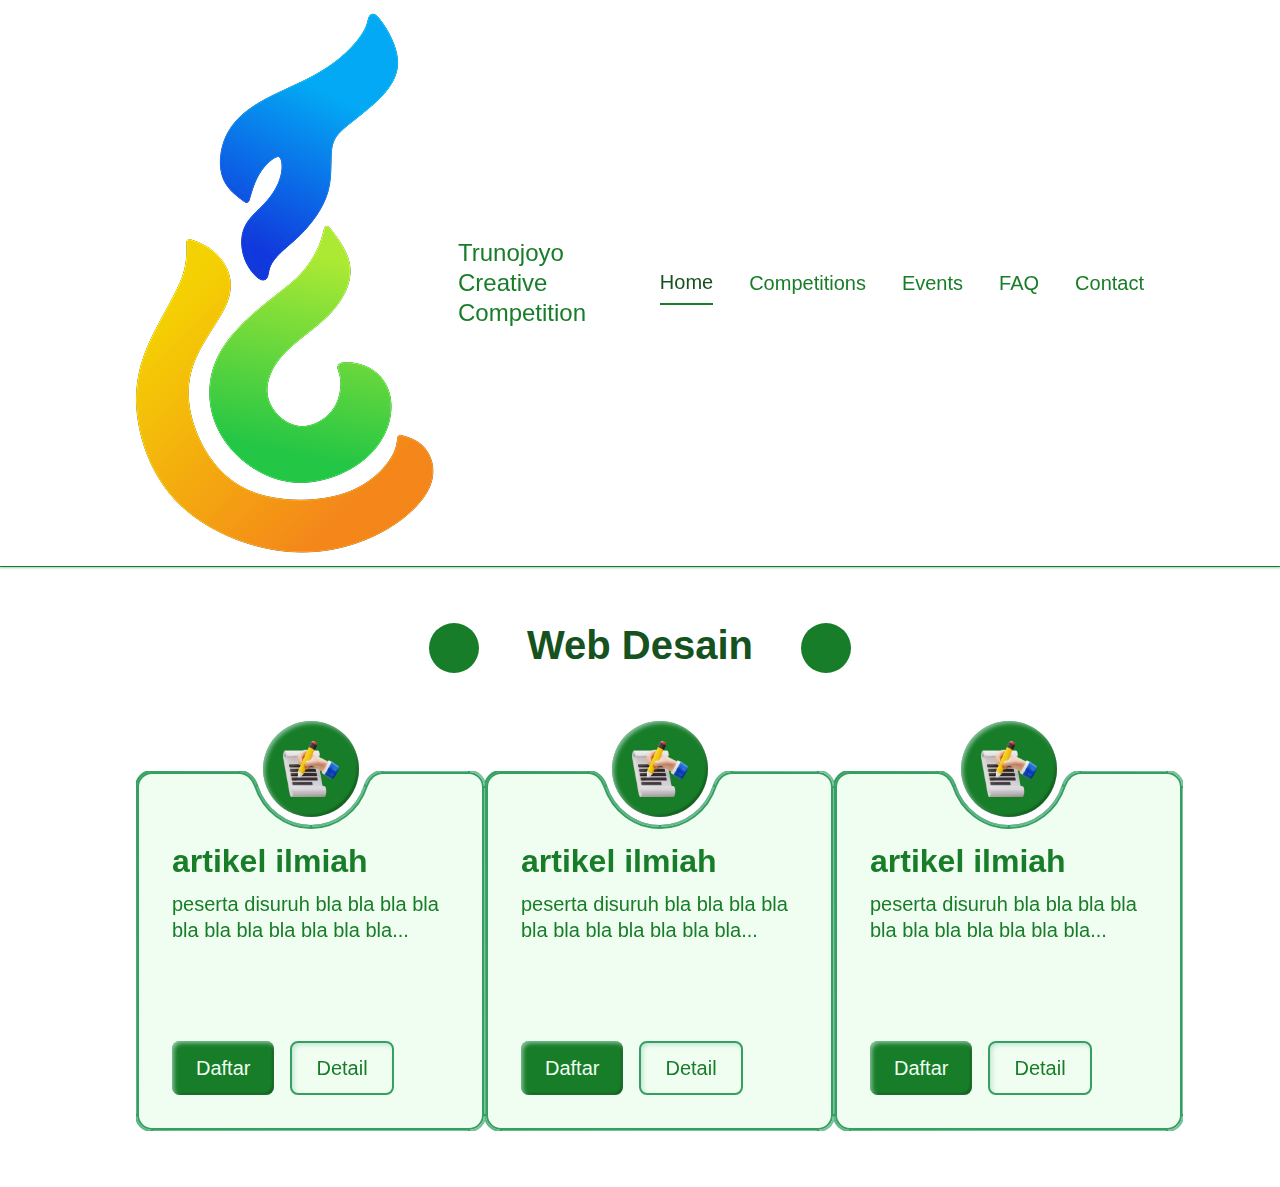
<file: competitions/web-desain.html>
<!DOCTYPE html>
<html lang="id">
  <head>
    <meta name="viewport" content="width=device-width, initial-scale=1" />
    <meta charset="utf-8" />
    <title>Trunojoyo Creative Competition 2025</title>
    <meta
      name="description"
      content="Trunojoyo Creative Competition 2025 - Wadah kolaborasi, eksplorasi, dan pengembangan diri di bidang teknologi informasi dan komunikasi"
    />
    <link rel="stylesheet" href="../styleguide.css" />
    <link rel="stylesheet" href="../style.css" />
  </head>
  <body>

    <div class="container">
      <div class="navbar">
        <div class="nav-logo">
          <img src="../img/logotcc.png" alt="logo tcc">
          <p class="headline-3-medium">Trunojoyo Creative Competition</p>
        </div>
        <div class="nav-menu callout-medium">
          <a href="../index.html" class="menu active">Home</a>
          <a href="../index.html#competitions" class="menu">Competitions</a>
          <a href="../index.html#event" class="menu">Events</a>
          <a href="../index.html#faq" class="menu">FAQ</a>
          <a href="../index.html#contact" class="menu">Contact</a>
        </div>
      </div>
      <div class="main">
        <div class="competitions">
          <div class="headings">
            <div class="flower"></div>
            <p class="heading-2-bold">Web Desain</p>
            <div class="flower"></div>
          </div>
          <div class="contain">
            <div class="card">
              <div class="card-icon">
                <img src="../img/artikel-ilmiah.png" alt="artikel-ilmiah">
              </div>
              <div class="card-contain">
                <div class="subtract-contain">
                  <svg xmlns="http://www.w3.org/2000/svg" width="349" height="360" viewBox="0 0 349 360" fill="none" class="subtract">
                    <mask id="path-1-inside-1_73_2666" fill="white">
                      <path d="M349 344C349 352.837 341.837 360 333 360H16C7.16344 360 0 352.837 0 344V16C0 7.16344 7.16344 0 16 0H103.341C111.692 0 118.424 6.53975 121.012 14.4803C128.696 38.0552 149.937 54.9999 174.939 55C199.942 55 221.183 38.0552 228.867 14.4803C231.455 6.53975 238.187 0 246.538 0H333C341.837 0 349 7.16344 349 16V344Z"/>
                    </mask>
                    <path d="M349 344C349 352.837 341.837 360 333 360H16C7.16344 360 0 352.837 0 344V16C0 7.16344 7.16344 0 16 0H103.341C111.692 0 118.424 6.53975 121.012 14.4803C128.696 38.0552 149.937 54.9999 174.939 55C199.942 55 221.183 38.0552 228.867 14.4803C231.455 6.53975 238.187 0 246.538 0H333C341.837 0 349 7.16344 349 16V344Z" fill="#F0FDF1"/>
                    <path d="M174.939 55L174.939 57H174.939V55ZM228.867 14.4803L226.965 13.8606L228.867 14.4803ZM333 360V358H16V360V362H333V360ZM0 344H2V16H0H-2V344H0ZM16 0V2H103.341V0V-2H16V0ZM121.012 14.4803L119.111 15.1001C127.037 39.419 148.991 56.9999 174.939 57L174.939 55L174.939 53C150.883 52.9999 130.355 36.6914 122.914 13.8606L121.012 14.4803ZM174.939 55V57C200.888 57 222.842 39.419 230.768 15.1001L228.867 14.4803L226.965 13.8606C219.524 36.6914 198.995 53 174.939 53V55ZM246.538 0V2H333V0V-2H246.538V0ZM349 16H347V344H349H351V16H349ZM333 0V2C340.732 2 347 8.26801 347 16H349H351C351 6.05887 342.941 -2 333 -2V0ZM103.341 0V2C110.568 2 116.701 7.70741 119.111 15.1001L121.012 14.4803L122.914 13.8606C120.147 5.37208 112.816 -2 103.341 -2V0ZM0 16H2C2 8.26801 8.26801 2 16 2V0V-2C6.05887 -2 -2 6.05887 -2 16H0ZM16 360V358C8.26801 358 2 351.732 2 344H0H-2C-2 353.941 6.05887 362 16 362V360ZM228.867 14.4803L230.768 15.1001C233.178 7.70741 239.31 2 246.538 2V0V-2C237.063 -2 229.732 5.37208 226.965 13.8606L228.867 14.4803ZM333 360V362C342.941 362 351 353.941 351 344H349H347C347 351.732 340.732 358 333 358V360Z" fill="url(#paint0_linear_73_2666)" mask="url(#path-1-inside-1_73_2666)"/>
                    <defs>
                      <linearGradient id="paint0_linear_73_2666" x1="0.000232304" y1="1.4302e-06" x2="266.642" y2="148.648" gradientUnits="userSpaceOnUse">
                        <stop stop-color="#349F61"/>
                        <stop offset="1" stop-color="#E8F9F9" stop-opacity="0.75"/>
                      </linearGradient>
                    </defs>
                  </svg>
                  <!-- <svg xmlns="http://www.w3.org/2000/svg" height="360" viewBox="0 0 349 360" fill="none" class="subtract">
                    <mask id="path-1-inside-1_73_2666" fill="white">
                      <path d="M349 344C349 352.837 341.837 360 333 360H16C7.16344 360 0 352.837 0 344V16C0 7.16344 7.16344 0 16 0H116.539C124.836 0 131.509 6.48927 134.372 14.277C141.005 32.3212 156.67 45 174.939 45C193.209 45 208.874 32.3213 215.507 14.277C218.37 6.48928 225.043 0 233.34 0H333C341.837 0 349 7.16344 349 16V344Z"/>
                    </mask>
                    <path d="M349 344C349 352.837 341.837 360 333 360H16C7.16344 360 0 352.837 0 344V16C0 7.16344 7.16344 0 16 0H116.539C124.836 0 131.509 6.48927 134.372 14.277C141.005 32.3212 156.67 45 174.939 45C193.209 45 208.874 32.3213 215.507 14.277C218.37 6.48928 225.043 0 233.34 0H333C341.837 0 349 7.16344 349 16V344Z" fill="#F0FDF1"/>
                    <path d="M174.939 45V47V45ZM134.372 14.277L132.495 14.9671L134.372 14.277ZM215.507 14.277L213.63 13.5869L215.507 14.277ZM333 360V358H16V360V362H333V360ZM0 344H2V16H0H-2V344H0ZM16 0V2H116.539V0V-2H16V0ZM134.372 14.277L132.495 14.9671C139.362 33.6466 155.681 47 174.939 47V45V43C157.66 43 142.649 30.9959 136.249 13.5869L134.372 14.277ZM174.939 45V47C194.198 47 210.517 33.6466 217.384 14.9671L215.507 14.277L213.63 13.5869C207.23 30.9959 192.219 43 174.939 43V45ZM233.34 0V2H333V0V-2H233.34V0ZM349 16H347V344H349H351V16H349ZM333 0V2C340.732 2 347 8.26801 347 16H349H351C351 6.05888 342.941 -2 333 -2V0ZM116.539 0V2C123.714 2 129.809 7.66143 132.495 14.9671L134.372 14.277L136.249 13.5869C133.209 5.31711 125.959 -2 116.539 -2V0ZM0 16H2C2 8.26801 8.26801 2 16 2V0V-2C6.05888 -2 -2 6.05887 -2 16H0ZM16 360V358C8.26801 358 2 351.732 2 344H0H-2C-2 353.941 6.05887 362 16 362V360ZM215.507 14.277L217.384 14.9671C220.07 7.66144 226.165 2 233.34 2V0V-2C223.92 -2 216.67 5.31712 213.63 13.5869L215.507 14.277ZM333 360V362C342.941 362 351 353.941 351 344H349H347C347 351.732 340.732 358 333 358V360Z" fill="url(#paint0_linear_73_2666)" mask="url(#path-1-inside-1_73_2666)"/>
                    <defs>
                      <linearGradient id="paint0_linear_73_2666" x1="0.000232304" y1="1.4302e-06" x2="266.642" y2="148.648" gradientUnits="userSpaceOnUse">
                        <stop stop-color="#349F61"/>
                        <stop offset="1" stop-color="#E8F9F9" stop-opacity="0.75"/>
                      </linearGradient>
                    </defs>
                  </svg> -->
                </div>
                <div class="card-content">
                  <div class="content">
                    <p class="heading-3-bold">artikel ilmiah</p>
                    <p class="headline-3-regular">peserta disuruh bla bla bla bla bla bla bla bla bla bla bla...</p>
                  </div>
                  <div class="card-button">
                    <a href="#" class="label-1-medium button-2-1">Daftar</a>
                    <a href="artikel-ilmiah.html" class="label-1-medium button-2-2">Detail</a>
                  </div>
                </div>
              </div>
            </div>
            <div class="card">
              <div class="card-icon">
                <img src="../img/artikel-ilmiah.png" alt="artikel-ilmiah">
              </div>
              <div class="card-contain">
                <div class="subtract-contain">
                  <svg xmlns="http://www.w3.org/2000/svg" width="349" height="360" viewBox="0 0 349 360" fill="none" class="subtract">
                    <mask id="path-1-inside-1_73_2666" fill="white">
                      <path d="M349 344C349 352.837 341.837 360 333 360H16C7.16344 360 0 352.837 0 344V16C0 7.16344 7.16344 0 16 0H103.341C111.692 0 118.424 6.53975 121.012 14.4803C128.696 38.0552 149.937 54.9999 174.939 55C199.942 55 221.183 38.0552 228.867 14.4803C231.455 6.53975 238.187 0 246.538 0H333C341.837 0 349 7.16344 349 16V344Z"/>
                    </mask>
                    <path d="M349 344C349 352.837 341.837 360 333 360H16C7.16344 360 0 352.837 0 344V16C0 7.16344 7.16344 0 16 0H103.341C111.692 0 118.424 6.53975 121.012 14.4803C128.696 38.0552 149.937 54.9999 174.939 55C199.942 55 221.183 38.0552 228.867 14.4803C231.455 6.53975 238.187 0 246.538 0H333C341.837 0 349 7.16344 349 16V344Z" fill="#F0FDF1"/>
                    <path d="M174.939 55L174.939 57H174.939V55ZM228.867 14.4803L226.965 13.8606L228.867 14.4803ZM333 360V358H16V360V362H333V360ZM0 344H2V16H0H-2V344H0ZM16 0V2H103.341V0V-2H16V0ZM121.012 14.4803L119.111 15.1001C127.037 39.419 148.991 56.9999 174.939 57L174.939 55L174.939 53C150.883 52.9999 130.355 36.6914 122.914 13.8606L121.012 14.4803ZM174.939 55V57C200.888 57 222.842 39.419 230.768 15.1001L228.867 14.4803L226.965 13.8606C219.524 36.6914 198.995 53 174.939 53V55ZM246.538 0V2H333V0V-2H246.538V0ZM349 16H347V344H349H351V16H349ZM333 0V2C340.732 2 347 8.26801 347 16H349H351C351 6.05887 342.941 -2 333 -2V0ZM103.341 0V2C110.568 2 116.701 7.70741 119.111 15.1001L121.012 14.4803L122.914 13.8606C120.147 5.37208 112.816 -2 103.341 -2V0ZM0 16H2C2 8.26801 8.26801 2 16 2V0V-2C6.05887 -2 -2 6.05887 -2 16H0ZM16 360V358C8.26801 358 2 351.732 2 344H0H-2C-2 353.941 6.05887 362 16 362V360ZM228.867 14.4803L230.768 15.1001C233.178 7.70741 239.31 2 246.538 2V0V-2C237.063 -2 229.732 5.37208 226.965 13.8606L228.867 14.4803ZM333 360V362C342.941 362 351 353.941 351 344H349H347C347 351.732 340.732 358 333 358V360Z" fill="url(#paint0_linear_73_2666)" mask="url(#path-1-inside-1_73_2666)"/>
                    <defs>
                      <linearGradient id="paint0_linear_73_2666" x1="0.000232304" y1="1.4302e-06" x2="266.642" y2="148.648" gradientUnits="userSpaceOnUse">
                        <stop stop-color="#349F61"/>
                        <stop offset="1" stop-color="#E8F9F9" stop-opacity="0.75"/>
                      </linearGradient>
                    </defs>
                  </svg>
                  <!-- <svg xmlns="http://www.w3.org/2000/svg" height="360" viewBox="0 0 349 360" fill="none" class="subtract">
                    <mask id="path-1-inside-1_73_2666" fill="white">
                      <path d="M349 344C349 352.837 341.837 360 333 360H16C7.16344 360 0 352.837 0 344V16C0 7.16344 7.16344 0 16 0H116.539C124.836 0 131.509 6.48927 134.372 14.277C141.005 32.3212 156.67 45 174.939 45C193.209 45 208.874 32.3213 215.507 14.277C218.37 6.48928 225.043 0 233.34 0H333C341.837 0 349 7.16344 349 16V344Z"/>
                    </mask>
                    <path d="M349 344C349 352.837 341.837 360 333 360H16C7.16344 360 0 352.837 0 344V16C0 7.16344 7.16344 0 16 0H116.539C124.836 0 131.509 6.48927 134.372 14.277C141.005 32.3212 156.67 45 174.939 45C193.209 45 208.874 32.3213 215.507 14.277C218.37 6.48928 225.043 0 233.34 0H333C341.837 0 349 7.16344 349 16V344Z" fill="#F0FDF1"/>
                    <path d="M174.939 45V47V45ZM134.372 14.277L132.495 14.9671L134.372 14.277ZM215.507 14.277L213.63 13.5869L215.507 14.277ZM333 360V358H16V360V362H333V360ZM0 344H2V16H0H-2V344H0ZM16 0V2H116.539V0V-2H16V0ZM134.372 14.277L132.495 14.9671C139.362 33.6466 155.681 47 174.939 47V45V43C157.66 43 142.649 30.9959 136.249 13.5869L134.372 14.277ZM174.939 45V47C194.198 47 210.517 33.6466 217.384 14.9671L215.507 14.277L213.63 13.5869C207.23 30.9959 192.219 43 174.939 43V45ZM233.34 0V2H333V0V-2H233.34V0ZM349 16H347V344H349H351V16H349ZM333 0V2C340.732 2 347 8.26801 347 16H349H351C351 6.05888 342.941 -2 333 -2V0ZM116.539 0V2C123.714 2 129.809 7.66143 132.495 14.9671L134.372 14.277L136.249 13.5869C133.209 5.31711 125.959 -2 116.539 -2V0ZM0 16H2C2 8.26801 8.26801 2 16 2V0V-2C6.05888 -2 -2 6.05887 -2 16H0ZM16 360V358C8.26801 358 2 351.732 2 344H0H-2C-2 353.941 6.05887 362 16 362V360ZM215.507 14.277L217.384 14.9671C220.07 7.66144 226.165 2 233.34 2V0V-2C223.92 -2 216.67 5.31712 213.63 13.5869L215.507 14.277ZM333 360V362C342.941 362 351 353.941 351 344H349H347C347 351.732 340.732 358 333 358V360Z" fill="url(#paint0_linear_73_2666)" mask="url(#path-1-inside-1_73_2666)"/>
                    <defs>
                      <linearGradient id="paint0_linear_73_2666" x1="0.000232304" y1="1.4302e-06" x2="266.642" y2="148.648" gradientUnits="userSpaceOnUse">
                        <stop stop-color="#349F61"/>
                        <stop offset="1" stop-color="#E8F9F9" stop-opacity="0.75"/>
                      </linearGradient>
                    </defs>
                  </svg> -->
                </div>
                <div class="card-content">
                  <div class="content">
                    <p class="heading-3-bold">artikel ilmiah</p>
                    <p class="headline-3-regular">peserta disuruh bla bla bla bla bla bla bla bla bla bla bla...</p>
                  </div>
                  <div class="card-button">
                    <a href="#" class="label-1-medium button-2-1">Daftar</a>
                    <a href="artikel-ilmiah.html" class="label-1-medium button-2-2">Detail</a>
                  </div>
                </div>
              </div>
            </div>
            <div class="card">
              <div class="card-icon">
                <img src="../img/artikel-ilmiah.png" alt="artikel-ilmiah">
              </div>
              <div class="card-contain">
                <div class="subtract-contain">
                  <svg xmlns="http://www.w3.org/2000/svg" width="349" height="360" viewBox="0 0 349 360" fill="none" class="subtract">
                    <mask id="path-1-inside-1_73_2666" fill="white">
                      <path d="M349 344C349 352.837 341.837 360 333 360H16C7.16344 360 0 352.837 0 344V16C0 7.16344 7.16344 0 16 0H103.341C111.692 0 118.424 6.53975 121.012 14.4803C128.696 38.0552 149.937 54.9999 174.939 55C199.942 55 221.183 38.0552 228.867 14.4803C231.455 6.53975 238.187 0 246.538 0H333C341.837 0 349 7.16344 349 16V344Z"/>
                    </mask>
                    <path d="M349 344C349 352.837 341.837 360 333 360H16C7.16344 360 0 352.837 0 344V16C0 7.16344 7.16344 0 16 0H103.341C111.692 0 118.424 6.53975 121.012 14.4803C128.696 38.0552 149.937 54.9999 174.939 55C199.942 55 221.183 38.0552 228.867 14.4803C231.455 6.53975 238.187 0 246.538 0H333C341.837 0 349 7.16344 349 16V344Z" fill="#F0FDF1"/>
                    <path d="M174.939 55L174.939 57H174.939V55ZM228.867 14.4803L226.965 13.8606L228.867 14.4803ZM333 360V358H16V360V362H333V360ZM0 344H2V16H0H-2V344H0ZM16 0V2H103.341V0V-2H16V0ZM121.012 14.4803L119.111 15.1001C127.037 39.419 148.991 56.9999 174.939 57L174.939 55L174.939 53C150.883 52.9999 130.355 36.6914 122.914 13.8606L121.012 14.4803ZM174.939 55V57C200.888 57 222.842 39.419 230.768 15.1001L228.867 14.4803L226.965 13.8606C219.524 36.6914 198.995 53 174.939 53V55ZM246.538 0V2H333V0V-2H246.538V0ZM349 16H347V344H349H351V16H349ZM333 0V2C340.732 2 347 8.26801 347 16H349H351C351 6.05887 342.941 -2 333 -2V0ZM103.341 0V2C110.568 2 116.701 7.70741 119.111 15.1001L121.012 14.4803L122.914 13.8606C120.147 5.37208 112.816 -2 103.341 -2V0ZM0 16H2C2 8.26801 8.26801 2 16 2V0V-2C6.05887 -2 -2 6.05887 -2 16H0ZM16 360V358C8.26801 358 2 351.732 2 344H0H-2C-2 353.941 6.05887 362 16 362V360ZM228.867 14.4803L230.768 15.1001C233.178 7.70741 239.31 2 246.538 2V0V-2C237.063 -2 229.732 5.37208 226.965 13.8606L228.867 14.4803ZM333 360V362C342.941 362 351 353.941 351 344H349H347C347 351.732 340.732 358 333 358V360Z" fill="url(#paint0_linear_73_2666)" mask="url(#path-1-inside-1_73_2666)"/>
                    <defs>
                      <linearGradient id="paint0_linear_73_2666" x1="0.000232304" y1="1.4302e-06" x2="266.642" y2="148.648" gradientUnits="userSpaceOnUse">
                        <stop stop-color="#349F61"/>
                        <stop offset="1" stop-color="#E8F9F9" stop-opacity="0.75"/>
                      </linearGradient>
                    </defs>
                  </svg>
                  <!-- <svg xmlns="http://www.w3.org/2000/svg" height="360" viewBox="0 0 349 360" fill="none" class="subtract">
                    <mask id="path-1-inside-1_73_2666" fill="white">
                      <path d="M349 344C349 352.837 341.837 360 333 360H16C7.16344 360 0 352.837 0 344V16C0 7.16344 7.16344 0 16 0H116.539C124.836 0 131.509 6.48927 134.372 14.277C141.005 32.3212 156.67 45 174.939 45C193.209 45 208.874 32.3213 215.507 14.277C218.37 6.48928 225.043 0 233.34 0H333C341.837 0 349 7.16344 349 16V344Z"/>
                    </mask>
                    <path d="M349 344C349 352.837 341.837 360 333 360H16C7.16344 360 0 352.837 0 344V16C0 7.16344 7.16344 0 16 0H116.539C124.836 0 131.509 6.48927 134.372 14.277C141.005 32.3212 156.67 45 174.939 45C193.209 45 208.874 32.3213 215.507 14.277C218.37 6.48928 225.043 0 233.34 0H333C341.837 0 349 7.16344 349 16V344Z" fill="#F0FDF1"/>
                    <path d="M174.939 45V47V45ZM134.372 14.277L132.495 14.9671L134.372 14.277ZM215.507 14.277L213.63 13.5869L215.507 14.277ZM333 360V358H16V360V362H333V360ZM0 344H2V16H0H-2V344H0ZM16 0V2H116.539V0V-2H16V0ZM134.372 14.277L132.495 14.9671C139.362 33.6466 155.681 47 174.939 47V45V43C157.66 43 142.649 30.9959 136.249 13.5869L134.372 14.277ZM174.939 45V47C194.198 47 210.517 33.6466 217.384 14.9671L215.507 14.277L213.63 13.5869C207.23 30.9959 192.219 43 174.939 43V45ZM233.34 0V2H333V0V-2H233.34V0ZM349 16H347V344H349H351V16H349ZM333 0V2C340.732 2 347 8.26801 347 16H349H351C351 6.05888 342.941 -2 333 -2V0ZM116.539 0V2C123.714 2 129.809 7.66143 132.495 14.9671L134.372 14.277L136.249 13.5869C133.209 5.31711 125.959 -2 116.539 -2V0ZM0 16H2C2 8.26801 8.26801 2 16 2V0V-2C6.05888 -2 -2 6.05887 -2 16H0ZM16 360V358C8.26801 358 2 351.732 2 344H0H-2C-2 353.941 6.05887 362 16 362V360ZM215.507 14.277L217.384 14.9671C220.07 7.66144 226.165 2 233.34 2V0V-2C223.92 -2 216.67 5.31712 213.63 13.5869L215.507 14.277ZM333 360V362C342.941 362 351 353.941 351 344H349H347C347 351.732 340.732 358 333 358V360Z" fill="url(#paint0_linear_73_2666)" mask="url(#path-1-inside-1_73_2666)"/>
                    <defs>
                      <linearGradient id="paint0_linear_73_2666" x1="0.000232304" y1="1.4302e-06" x2="266.642" y2="148.648" gradientUnits="userSpaceOnUse">
                        <stop stop-color="#349F61"/>
                        <stop offset="1" stop-color="#E8F9F9" stop-opacity="0.75"/>
                      </linearGradient>
                    </defs>
                  </svg> -->
                </div>
                <div class="card-content">
                  <div class="content">
                    <p class="heading-3-bold">artikel ilmiah</p>
                    <p class="headline-3-regular">peserta disuruh bla bla bla bla bla bla bla bla bla bla bla...</p>
                  </div>
                  <div class="card-button">
                    <a href="#" class="label-1-medium button-2-1">Daftar</a>
                    <a href="artikel-ilmiah.html" class="label-1-medium button-2-2">Detail</a>
                  </div>
                </div>
              </div>
            </div>
          </div>
        </div>
      </div>
    </div>
    
  </body>
</html>
</file>
<file: styleguide.css>
:root {
  --mainprimarypr-50: rgba(240, 253, 241, 1);
  --mainprimarypr-100: rgba(221, 251, 224, 1);
  --mainprimarypr-200: rgba(189, 245, 197, 1);
  --mainprimarypr-300: rgba(137, 236, 151, 1);
  --mainprimarypr-400: rgba(78, 218, 98, 1);
  --mainprimarypr-500: rgba(39, 192, 61, 1);
  --mainprimarypr-600: rgba(29, 178, 51, 1);
  --mainprimarypr-700: rgba(24, 125, 40, 1);
  --mainprimarypr-800: rgba(24, 99, 36, 1);
  --mainprimarypr-900: rgba(22, 81, 32, 1);
  --mainprimarypr-950: rgba(6, 45, 13, 1);
  --mainsecondarysr-50: rgba(255, 255, 231, 1);
  --mainsecondarysr-100: rgba(254, 255, 193, 1);
  --mainsecondarysr-200: rgba(255, 253, 134, 1);
  --mainsecondarysr-300: rgba(255, 243, 65, 1);
  --mainsecondarysr-400: rgba(255, 228, 13, 1);
  --mainsecondarysr-500: rgba(255, 213, 0, 1);
  --mainsecondarysr-600: rgba(209, 156, 0, 1);
  --mainsecondarysr-700: rgba(166, 112, 2, 1);
  --mainsecondarysr-800: rgba(137, 87, 10, 1);
  --mainsecondarysr-900: rgba(116, 71, 15, 1);
  --mainsecondarysr-950: rgba(68, 37, 4, 1);
  --mainneutralne-50: rgba(250, 250, 250, 1);
  --mainneutralne-100: rgba(222, 222, 222, 1);
  --mainneutralne-200: rgba(199, 199, 199, 1);
  --mainneutralne-300: rgba(176, 176, 176, 1);
  --mainneutralne-400: rgba(153, 153, 153, 1);
  --mainneutralne-500: rgba(130, 130, 130, 1);
  --mainneutralne-600: rgba(107, 107, 107, 1);
  --mainneutralne-700: rgba(84, 84, 84, 1);
  --mainneutralne-800: rgba(66, 66, 66, 1);
  --mainneutralne-900: rgba(48, 48, 48, 1);
  --mainneutralne-950: rgba(33, 33, 33, 1);
  --statusinfoinf-50: rgba(240, 247, 255, 1);
  --statusinfoinf-100: rgba(225, 237, 253, 1);
  --statusinfoinf-200: rgba(187, 219, 252, 1);
  --statusinfoinf-300: rgba(127, 190, 250, 1);
  --statusinfoinf-400: rgba(59, 158, 245, 1);
  --statusinfoinf-500: rgba(18, 130, 229, 1);
  --statusinfoinf-600: rgba(5, 92, 180, 1);
  --statusinfoinf-700: rgba(6, 79, 158, 1);
  --statusinfoinf-800: rgba(9, 68, 131, 1);
  --statusinfoinf-900: rgba(14, 59, 108, 1);
  --statusinfoinf-950: rgba(9, 37, 72, 1);
  --statuswarningwr-50: rgba(255, 250, 237, 1);
  --statuswarningwr-100: rgba(255, 243, 213, 1);
  --statuswarningwr-200: rgba(255, 227, 169, 1);
  --statuswarningwr-300: rgba(254, 206, 115, 1);
  --statuswarningwr-400: rgba(253, 183, 80, 1);
  --statuswarningwr-500: rgba(251, 149, 20, 1);
  --statuswarningwr-600: rgba(236, 120, 10, 1);
  --statuswarningwr-700: rgba(196, 91, 10, 1);
  --statuswarningwr-800: rgba(155, 71, 17, 1);
  --statuswarningwr-900: rgba(125, 61, 17, 1);
  --statuswarningwr-950: rgba(68, 29, 6, 1);
  --statusdangerdg-50: rgba(255, 242, 241, 1);
  --statusdangerdg-100: rgba(255, 226, 223, 1);
  --statusdangerdg-200: rgba(255, 202, 197, 1);
  --statusdangerdg-300: rgba(255, 165, 157, 1);
  --statusdangerdg-400: rgba(255, 113, 100, 1);
  --statusdangerdg-500: rgba(255, 92, 77, 1);
  --statusdangerdg-600: rgba(237, 39, 21, 1);
  --statusdangerdg-700: rgba(200, 29, 13, 1);
  --statusdangerdg-800: rgba(165, 28, 15, 1);
  --statusdangerdg-900: rgba(136, 30, 20, 1);
  --statusdangerdg-950: rgba(75, 10, 4, 1);
  --display-regular-font-family: "Gordita", Helvetica;
  --display-regular-font-weight: 400;
  --display-regular-font-size: 72px;
  --display-regular-letter-spacing: 0px;
  --display-regular-line-height: 108px;
  --display-regular-font-style: normal;
  --display-light-font-family: "Gordita", Helvetica;
  --display-light-font-weight: 300;
  --display-light-font-size: 72px;
  --display-light-letter-spacing: 0px;
  --display-light-line-height: 98px;
  --display-light-font-style: normal;
  --display-medium-font-family: "Gordita", Helvetica;
  --display-medium-font-weight: 500;
  --display-medium-font-size: 72px;
  --display-medium-letter-spacing: 0px;
  --display-medium-line-height: 98px;
  --display-medium-font-style: normal;
  --display-bold-font-family: "Gordita", Helvetica;
  --display-bold-font-weight: 700;
  --display-bold-font-size: 72px;
  --display-bold-letter-spacing: 0px;
  --display-bold-line-height: 98px;
  --display-bold-font-style: normal;
  --heading-heading-1-light-font-family: "Gordita", Helvetica;
  --heading-heading-1-light-font-weight: 300;
  --heading-heading-1-light-font-size: 48px;
  --heading-heading-1-light-letter-spacing: 0px;
  --heading-heading-1-light-line-height: 56px;
  --heading-heading-1-light-font-style: normal;
  --heading-heading-1-regular-font-family: "Gordita", Helvetica;
  --heading-heading-1-regular-font-weight: 400;
  --heading-heading-1-regular-font-size: 48px;
  --heading-heading-1-regular-letter-spacing: 0px;
  --heading-heading-1-regular-line-height: 56px;
  --heading-heading-1-regular-font-style: normal;
  --heading-heading-1-medium-font-family: "Gordita", Helvetica;
  --heading-heading-1-medium-font-weight: 500;
  --heading-heading-1-medium-font-size: 48px;
  --heading-heading-1-medium-letter-spacing: 0px;
  --heading-heading-1-medium-line-height: 56px;
  --heading-heading-1-medium-font-style: normal;
  --heading-heading-1-bold-font-family: "Gordita", Helvetica;
  --heading-heading-1-bold-font-weight: 700;
  --heading-heading-1-bold-font-size: 48px;
  --heading-heading-1-bold-letter-spacing: 0px;
  --heading-heading-1-bold-line-height: 64px;
  --heading-heading-1-bold-font-style: normal;
  --heading-heading-2-light-font-family: "Gordita", Helvetica;
  --heading-heading-2-light-font-weight: 300;
  --heading-heading-2-light-font-size: 40px;
  --heading-heading-2-light-letter-spacing: 0px;
  --heading-heading-2-light-line-height: 44px;
  --heading-heading-2-light-font-style: normal;
  --heading-heading-2-regular-font-family: "Gordita", Helvetica;
  --heading-heading-2-regular-font-weight: 400;
  --heading-heading-2-regular-font-size: 40px;
  --heading-heading-2-regular-letter-spacing: 0px;
  --heading-heading-2-regular-line-height: 44px;
  --heading-heading-2-regular-font-style: normal;
  --heading-heading-2-medium-font-family: "Gordita", Helvetica;
  --heading-heading-2-medium-font-weight: 500;
  --heading-heading-2-medium-font-size: 40px;
  --heading-heading-2-medium-letter-spacing: 0px;
  --heading-heading-2-medium-line-height: 44px;
  --heading-heading-2-medium-font-style: normal;
  --heading-heading-2-bold-font-family: "Gordita", Helvetica;
  --heading-heading-2-bold-font-weight: 700;
  --heading-heading-2-bold-font-size: 40px;
  --heading-heading-2-bold-letter-spacing: 0px;
  --heading-heading-2-bold-line-height: 44px;
  --heading-heading-2-bold-font-style: normal;
  --heading-heading-3-light-font-family: "Gordita", Helvetica;
  --heading-heading-3-light-font-weight: 300;
  --heading-heading-3-light-font-size: 32px;
  --heading-heading-3-light-letter-spacing: 0px;
  --heading-heading-3-light-line-height: 36px;
  --heading-heading-3-light-font-style: normal;
  --heading-heading-3-regular-font-family: "Gordita", Helvetica;
  --heading-heading-3-regular-font-weight: 400;
  --heading-heading-3-regular-font-size: 32px;
  --heading-heading-3-regular-letter-spacing: 0px;
  --heading-heading-3-regular-line-height: 36px;
  --heading-heading-3-regular-font-style: normal;
  --heading-heading-3-medium-font-family: "Gordita", Helvetica;
  --heading-heading-3-medium-font-weight: 500;
  --heading-heading-3-medium-font-size: 32px;
  --heading-heading-3-medium-letter-spacing: 0px;
  --heading-heading-3-medium-line-height: 36px;
  --heading-heading-3-medium-font-style: normal;
  --heading-heading-3-bold-font-family: "Gordita", Helvetica;
  --heading-heading-3-bold-font-weight: 700;
  --heading-heading-3-bold-font-size: 32px;
  --heading-heading-3-bold-letter-spacing: 0px;
  --heading-heading-3-bold-line-height: 36px;
  --heading-heading-3-bold-font-style: normal;
  --headline-headline-1-light-font-family: "Gordita", Helvetica;
  --headline-headline-1-light-font-weight: 300;
  --headline-headline-1-light-font-size: 28px;
  --headline-headline-1-light-letter-spacing: 0px;
  --headline-headline-1-light-line-height: 34px;
  --headline-headline-1-light-font-style: normal;
  --headline-headline-1-regular-font-family: "Gordita", Helvetica;
  --headline-headline-1-regular-font-weight: 400;
  --headline-headline-1-regular-font-size: 28px;
  --headline-headline-1-regular-letter-spacing: 0px;
  --headline-headline-1-regular-line-height: 34px;
  --headline-headline-1-regular-font-style: normal;
  --headline-headline-1-medium-font-family: "Gordita", Helvetica;
  --headline-headline-1-medium-font-weight: 500;
  --headline-headline-1-medium-font-size: 28px;
  --headline-headline-1-medium-letter-spacing: 0px;
  --headline-headline-1-medium-line-height: 34px;
  --headline-headline-1-medium-font-style: normal;
  --headline-headline-1-bold-font-family: "Gordita", Helvetica;
  --headline-headline-1-bold-font-weight: 700;
  --headline-headline-1-bold-font-size: 28px;
  --headline-headline-1-bold-letter-spacing: 0px;
  --headline-headline-1-bold-line-height: 34px;
  --headline-headline-1-bold-font-style: normal;
  --headline-headline-2-light-font-family: "Gordita", Helvetica;
  --headline-headline-2-light-font-weight: 300;
  --headline-headline-2-light-font-size: 24px;
  --headline-headline-2-light-letter-spacing: 0px;
  --headline-headline-2-light-line-height: 30px;
  --headline-headline-2-light-font-style: normal;
  --headline-headline-2-regular-font-family: "Gordita", Helvetica;
  --headline-headline-2-regular-font-weight: 400;
  --headline-headline-2-regular-font-size: 24px;
  --headline-headline-2-regular-letter-spacing: 0px;
  --headline-headline-2-regular-line-height: 30px;
  --headline-headline-2-regular-font-style: normal;
  --headline-headline-2-medium-font-family: "Gordita", Helvetica;
  --headline-headline-2-medium-font-weight: 500;
  --headline-headline-2-medium-font-size: 24px;
  --headline-headline-2-medium-letter-spacing: 0px;
  --headline-headline-2-medium-line-height: 30px;
  --headline-headline-2-medium-font-style: normal;
  --headline-headline-2-bold-font-family: "Gordita", Helvetica;
  --headline-headline-2-bold-font-weight: 700;
  --headline-headline-2-bold-font-size: 24px;
  --headline-headline-2-bold-letter-spacing: 0px;
  --headline-headline-2-bold-line-height: 30px;
  --headline-headline-2-bold-font-style: normal;
  --headline-headline-3-light-font-family: "Gordita", Helvetica;
  --headline-headline-3-light-font-weight: 300;
  --headline-headline-3-light-font-size: 20px;
  --headline-headline-3-light-letter-spacing: 0px;
  --headline-headline-3-light-line-height: 26px;
  --headline-headline-3-light-font-style: normal;
  --headline-headline-3-regular-font-family: "Gordita", Helvetica;
  --headline-headline-3-regular-font-weight: 400;
  --headline-headline-3-regular-font-size: 20px;
  --headline-headline-3-regular-letter-spacing: 0px;
  --headline-headline-3-regular-line-height: 26px;
  --headline-headline-3-regular-font-style: normal;
  --headline-headline-3-medium-font-family: "Gordita", Helvetica;
  --headline-headline-3-medium-font-weight: 500;
  --headline-headline-3-medium-font-size: 20px;
  --headline-headline-3-medium-letter-spacing: 0px;
  --headline-headline-3-medium-line-height: 26px;
  --headline-headline-3-medium-font-style: normal;
  --headline-headline-3-bold-font-family: "Gordita", Helvetica;
  --headline-headline-3-bold-font-weight: 700;
  --headline-headline-3-bold-font-size: 20px;
  --headline-headline-3-bold-letter-spacing: 0px;
  --headline-headline-3-bold-line-height: 26px;
  --headline-headline-3-bold-font-style: normal;
  --callout-light-font-family: "Gordita", Helvetica;
  --callout-light-font-weight: 300;
  --callout-light-font-size: 18px;
  --callout-light-letter-spacing: 0px;
  --callout-light-line-height: 24px;
  --callout-light-font-style: normal;
  --callout-regular-font-family: "Gordita", Helvetica;
  --callout-regular-font-weight: 400;
  --callout-regular-font-size: 18px;
  --callout-regular-letter-spacing: 0px;
  --callout-regular-line-height: 24px;
  --callout-regular-font-style: normal;
  --callout-medium-font-family: "Gordita", Helvetica;
  --callout-medium-font-weight: 500;
  --callout-medium-font-size: 18px;
  --callout-medium-letter-spacing: 0px;
  --callout-medium-line-height: 24px;
  --callout-medium-font-style: normal;
  --callout-bold-font-family: "Gordita", Helvetica;
  --callout-bold-font-weight: 700;
  --callout-bold-font-size: 18px;
  --callout-bold-letter-spacing: 0px;
  --callout-bold-line-height: 28px;
  --callout-bold-font-style: normal;
  --label-label-1-light-font-family: "Gordita", Helvetica;
  --label-label-1-light-font-weight: 300;
  --label-label-1-light-font-size: 20px;
  --label-label-1-light-letter-spacing: 0px;
  --label-label-1-light-line-height: 26px;
  --label-label-1-light-font-style: normal;
  --label-label-1-regular-font-family: "Gordita", Helvetica;
  --label-label-1-regular-font-weight: 400;
  --label-label-1-regular-font-size: 20px;
  --label-label-1-regular-letter-spacing: 0px;
  --label-label-1-regular-line-height: 26px;
  --label-label-1-regular-font-style: normal;
  --label-label-1-medium-font-family: "Gordita", Helvetica;
  --label-label-1-medium-font-weight: 500;
  --label-label-1-medium-font-size: 20px;
  --label-label-1-medium-letter-spacing: 0px;
  --label-label-1-medium-line-height: 26px;
  --label-label-1-medium-font-style: normal;
  --label-label-1-bold-font-family: "Gordita", Helvetica;
  --label-label-1-bold-font-weight: 700;
  --label-label-1-bold-font-size: 20px;
  --label-label-1-bold-letter-spacing: 0px;
  --label-label-1-bold-line-height: 30px;
  --label-label-1-bold-font-style: normal;
  --label-label-2-light-font-family: "Gordita", Helvetica;
  --label-label-2-light-font-weight: 300;
  --label-label-2-light-font-size: 14px;
  --label-label-2-light-letter-spacing: 0px;
  --label-label-2-light-line-height: 20px;
  --label-label-2-light-font-style: normal;
  --label-label-2-regular-font-family: "Gordita", Helvetica;
  --label-label-2-regular-font-weight: 400;
  --label-label-2-regular-font-size: 14px;
  --label-label-2-regular-letter-spacing: 0px;
  --label-label-2-regular-line-height: 20px;
  --label-label-2-regular-font-style: normal;
  --label-label-2-medium-font-family: "Gordita", Helvetica;
  --label-label-2-medium-font-weight: 500;
  --label-label-2-medium-font-size: 14px;
  --label-label-2-medium-letter-spacing: 0px;
  --label-label-2-medium-line-height: 20px;
  --label-label-2-medium-font-style: normal;
  --label-label-2-bold-font-family: "Gordita", Helvetica;
  --label-label-2-bold-font-weight: 700;
  --label-label-2-bold-font-size: 14px;
  --label-label-2-bold-letter-spacing: 0px;
  --label-label-2-bold-line-height: 20px;
  --label-label-2-bold-font-style: normal;
  --label-label-3-light-font-family: "Gordita", Helvetica;
  --label-label-3-light-font-weight: 300;
  --label-label-3-light-font-size: 12px;
  --label-label-3-light-letter-spacing: 0px;
  --label-label-3-light-line-height: 16px;
  --label-label-3-light-font-style: normal;
  --label-label-3-regular-font-family: "Gordita", Helvetica;
  --label-label-3-regular-font-weight: 400;
  --label-label-3-regular-font-size: 12px;
  --label-label-3-regular-letter-spacing: 0px;
  --label-label-3-regular-line-height: 16px;
  --label-label-3-regular-font-style: normal;
  --label-label-3-medium-font-family: "Gordita", Helvetica;
  --label-label-3-medium-font-weight: 500;
  --label-label-3-medium-font-size: 12px;
  --label-label-3-medium-letter-spacing: 0px;
  --label-label-3-medium-line-height: 16px;
  --label-label-3-medium-font-style: normal;
  --label-label-3-bold-font-family: "Gordita", Helvetica;
  --label-label-3-bold-font-weight: 700;
  --label-label-3-bold-font-size: 12px;
  --label-label-3-bold-letter-spacing: 0px;
  --label-label-3-bold-line-height: 16px;
  --label-label-3-bold-font-style: normal;
  --body-body-1-light-font-family: "Gordita", Helvetica;
  --body-body-1-light-font-weight: 300;
  --body-body-1-light-font-size: 16px;
  --body-body-1-light-letter-spacing: 0px;
  --body-body-1-light-line-height: 24px;
  --body-body-1-light-font-style: normal;
  --body-body-1-regular-font-family: "Gordita", Helvetica;
  --body-body-1-regular-font-weight: 400;
  --body-body-1-regular-font-size: 16px;
  --body-body-1-regular-letter-spacing: 0px;
  --body-body-1-regular-line-height: 24px;
  --body-body-1-regular-font-style: normal;
  --body-body-1-medium-font-family: "Gordita", Helvetica;
  --body-body-1-medium-font-weight: 500;
  --body-body-1-medium-font-size: 16px;
  --body-body-1-medium-letter-spacing: 0px;
  --body-body-1-medium-line-height: 24px;
  --body-body-1-medium-font-style: normal;
  --body-body-1-bold-font-family: "Gordita", Helvetica;
  --body-body-1-bold-font-weight: 700;
  --body-body-1-bold-font-size: 16px;
  --body-body-1-bold-letter-spacing: 0px;
  --body-body-1-bold-line-height: 26px;
  --body-body-1-bold-font-style: normal;
  --body-body-2-light-font-family: "Gordita", Helvetica;
  --body-body-2-light-font-weight: 300;
  --body-body-2-light-font-size: 14px;
  --body-body-2-light-letter-spacing: 0px;
  --body-body-2-light-line-height: 20px;
  --body-body-2-light-font-style: normal;
  --body-body-2-regular-font-family: "Gordita", Helvetica;
  --body-body-2-regular-font-weight: 400;
  --body-body-2-regular-font-size: 14px;
  --body-body-2-regular-letter-spacing: 0px;
  --body-body-2-regular-line-height: 20px;
  --body-body-2-regular-font-style: normal;
  --body-body-2-medium-font-family: "Gordita", Helvetica;
  --body-body-2-medium-font-weight: 500;
  --body-body-2-medium-font-size: 14px;
  --body-body-2-medium-letter-spacing: 0px;
  --body-body-2-medium-line-height: 20px;
  --body-body-2-medium-font-style: normal;
  --body-body-2-bold-font-family: "Gordita", Helvetica;
  --body-body-2-bold-font-weight: 700;
  --body-body-2-bold-font-size: 14px;
  --body-body-2-bold-letter-spacing: 0px;
  --body-body-2-bold-line-height: 22px;
  --body-body-2-bold-font-style: normal;
  --footnote-light-font-family: "Gordita", Helvetica;
  --footnote-light-font-weight: 300;
  --footnote-light-font-size: 10px;
  --footnote-light-letter-spacing: 0px;
  --footnote-light-line-height: 13px;
  --footnote-light-font-style: normal;
  --footnote-regular-font-family: "Gordita", Helvetica;
  --footnote-regular-font-weight: 400;
  --footnote-regular-font-size: 10px;
  --footnote-regular-letter-spacing: 0px;
  --footnote-regular-line-height: 13px;
  --footnote-regular-font-style: normal;
  --footnote-medium-font-family: "Gordita", Helvetica;
  --footnote-medium-font-weight: 500;
  --footnote-medium-font-size: 10px;
  --footnote-medium-letter-spacing: 0px;
  --footnote-medium-line-height: 13px;
  --footnote-medium-font-style: normal;
  --footnote-bold-font-family: "Gordita", Helvetica;
  --footnote-bold-font-weight: 700;
  --footnote-bold-font-size: 10px;
  --footnote-bold-letter-spacing: 0px;
  --footnote-bold-line-height: 13px;
  --footnote-bold-font-style: normal;
  --variable-collection-elemen: rgba(218, 228, 134, 0.4);
}
</file>
<file: style.css>
*, html {
  box-sizing: border-box;
  padding: 0px;
  margin: 0px;
  font-family: "Gordita", Helvetica;
}

body {
  width: 100%;
}

.heading-2-bold {
  font-size: var(--heading-heading-2-bold-font-size);
  font-weight: var(--heading-heading-2-bold-font-weight);
  font-style: var(--heading-heading-2-bold-font-style);
  letter-spacing: var(--heading-heading-2-bold-letter-spacing);
  line-height: var(--heading-heading-2-bold-line-height);
}

.heading-3-bold {
  font-size: var(--heading-heading-3-bold-font-size);
  font-weight: var(--heading-heading-3-bold-font-weight);
  font-style: var(--heading-heading-3-bold-font-style);
  letter-spacing: var(--heading-heading-3-bold-letter-spacing);
  line-height: var(--heading-heading-3-bold-line-height);
}

.headline-3-regular {
  font-size: var(--headline-headline-3-regular-font-size);
  font-weight: var(--headline-headline-3-regular-font-weight);
  font-style: var(--headline-headline-3-regular-font-style);
  letter-spacing: var(--headline-headline-3-regular-letter-spacing);
  line-height: var(--headline-headline-3-regular-line-height);
}

.headline-2-bold {
  font-size: var(--headline-headline-2-bold-font-size);
  font-weight: var(--headline-headline-2-bold-font-weight);
  font-style: var(--headline-headline-2-bold-font-style);
  letter-spacing: var(--headline-headline-2-bold-letter-spacing);
  line-height: var(--headline-headline-2-bold-line-height);
}

.label-1-medium {
  font-size: var(--label-label-1-medium-font-size);
  font-weight: var(--label-label-1-medium-font-weight);
  font-style: var(--label-label-1-medium-font-style);
  letter-spacing: var(--label-label-1-medium-letter-spacing);
  line-height: var(--label-label-1-medium-line-height);
}

.flower {
  width: 50px;
  height: 50px;
  background-color: #187D28;
  border-radius: 100%;
}

/* button start */
.button-1-1, .button-1-2, .button-2-1, .button-2-2, .button-3-1, .button-3-2 {
  display: flex;
  justify-content: center;
  align-items: center;
  border-radius: 8px;
  backdrop-filter: blur(3px);
}

.button-1-1, .button-2-1, .button-3-1 {
  background: var(--mainprimarypr-700, #187D28);
  color: var(--mainprimarypr-50);
  border: none;

  /* 3D */
  box-shadow: 2px 2px 4px 0 rgba(178, 222, 203, 0.75) inset, -2px -2px 2px 0 rgba(0, 39, 12, 0.35) inset;
}

.button-1-2, .button-2-2, .button-3-2 {
  border: 2px solid var(--Linear-1, #349F61);
  background: rgba(255, 255, 255, 0.01);
  color: var(--mainprimarypr-700);

  /* 3D second */
  box-shadow: 2px 2px 4px 0 rgba(178, 222, 203, 0.75) inset, -2px -2px 2px 0 rgba(0, 39, 12, 0.00) inset;
}

.button-1-1, .button-1-2 {
  padding: 12px 36px;
}

.button-2-1, .button-2-2 {
  padding: 12px 24px;
}

.button-3-1, .button-3-2 {
  padding: 12px 48px;
}

/* button end */

/* navbar start */
.navbar {
  display: flex;
  padding: 12px 136px;
  justify-content: space-between;
  align-items: center;
  border-bottom: 0.3px solid var(--mainprimarypr-700, #187D28);
  background: rgba(255, 255, 255, 0.25);
  box-shadow: 0 1px 2px 0 rgba(52, 159, 97, 0.50);
  backdrop-filter: blur(17.5px);
}

.nav-logo {
  color: var(--mainprimarypr-700);
  display: flex;
  align-items: center;
  justify-content: space-between;
  gap: 24px;
  font-size: var(--headline-headline-2-medium-font-size);
  font-weight: var(--headline-headline-2-medium-font-weight);
  font-style: var(--headline-headline-2-medium-font-style);
  letter-spacing: var(--headline-headline-2-medium-letter-spacing);
  line-height: var(--headline-headline-2-medium-line-height);
}

.nav-menu {
  font-size: var(--headline-headline-3-medium-font-size);
  font-weight: var(--headline-headline-3-medium-font-weight);
  font-style: var(--headline-headline-3-medium-font-style);
  letter-spacing: var(--headline-headline-3-medium-letter-spacing);
  line-height: var(--headline-headline-3-medium-line-height);
  display: flex;
  align-items: center;
  gap: 36px;
}

a {
  text-decoration: none;
}

.menu {
  display: flex;
  padding: 8px 0;
  /* border-bottom: 2px solid var(--mainprimarypr-700); */
  color: var(--mainprimarypr-700);
}

.active, .menu:hover {
  border-bottom: 2px solid var(--mainprimarypr-700);
  color: var(--mainprimarypr-900);
}
/* navbar end */

/* main start */
.main {
  display: flex;
  flex-direction: column;
  gap: 64px;
}

.home {
  /* background-color: #187D28; */
  padding: 32px 136px;
  display: flex;
  justify-content: flex-start;
  align-items: center;
  gap: 236px;
  /* align-self: stretch; */
}

.home-text {
  /* background-color: tomato; */
  display: flex;
  width: 50%;
  flex-direction: column;
  align-items: flex-start;
  gap: 24px;
}

.text {
  display: flex;
  gap: 16px;
  flex-direction: column;
  color: var(--mainprimarypr-900);
}

.heading-1 {
  font-size: var(--heading-heading-1-bold-font-size);
  font-weight: var(--heading-heading-1-bold-font-weight);
  font-style: var(--heading-heading-1-bold-font-style);
  letter-spacing: var(--heading-heading-1-bold-letter-spacing);
  line-height: var(--heading-heading-1-bold-line-height);
}

.home-button {
  display: flex;
  padding-top: 12px;
  align-items: center;
  gap: 24px;
}
/* main end */

/* competitions start */
.competitions {
  padding: 32px 136px;
  display: flex;
  flex-direction: column;
  justify-content: flex-start;
  align-items: center;
}

.headings {
  display: flex;
  gap: 48px;
  padding: 24px 0;
  align-self: stretch;
  justify-content: center;
  color: var(--mainprimarypr-900);
}

.contain {
  display: flex;
  justify-content: space-between;
  align-self: stretch;
  padding: 24px 0;
  color: var(--mainprimarypr-700);
}

.card {
  display: flex;
  flex-direction: column;
  align-items: center;
}

.card-icon {
  box-sizing: unset;
  padding: 16px;
  background-color: var(--mainprimarypr-700);
  display: flex;
  justify-content: center;
  align-items: center;
  width: 64px;
  height: 64px;
  border-radius: 100%;
  /* background: var(--Main-Primary-pr700, #187D28); */

  /* 3D */
  box-shadow: 2px 2px 4px 0 rgba(178, 222, 203, 0.75) inset, -2px -2px 2px 0 rgba(0, 39, 12, 0.35) inset;
  backdrop-filter: blur(3px);
}

.card-icon img {
  width: 56px;
  height: 56px;
}

.card-contain {
  position: relative;
  display: flex;
  align-self: stretch;
  margin-top: -46px;
}

.card-button {
  display: flex;
  gap: 16px;
}

.subtract-contain {
  position: absolute;
}

.subtract {
  /* position: absolute; */
  height: 360px;
  flex-shrink: 0;
  /* align-self: stretch; */
  fill: var(--mainprimarypr-50, #F0FDF1);
  stroke-width: 2px;
  stroke: var(--Linear-1, #349F61);
}

.card-content {
  height: 360px;
  width: 349px;
  z-index: 1;
  padding: 72px 36px 36px;
  display: flex;
  flex-direction: column;
  justify-content: space-between;
}

.content {
  display: flex;
  flex-direction: column;
  gap: 12px;
}
/* competitions end */
</file>
